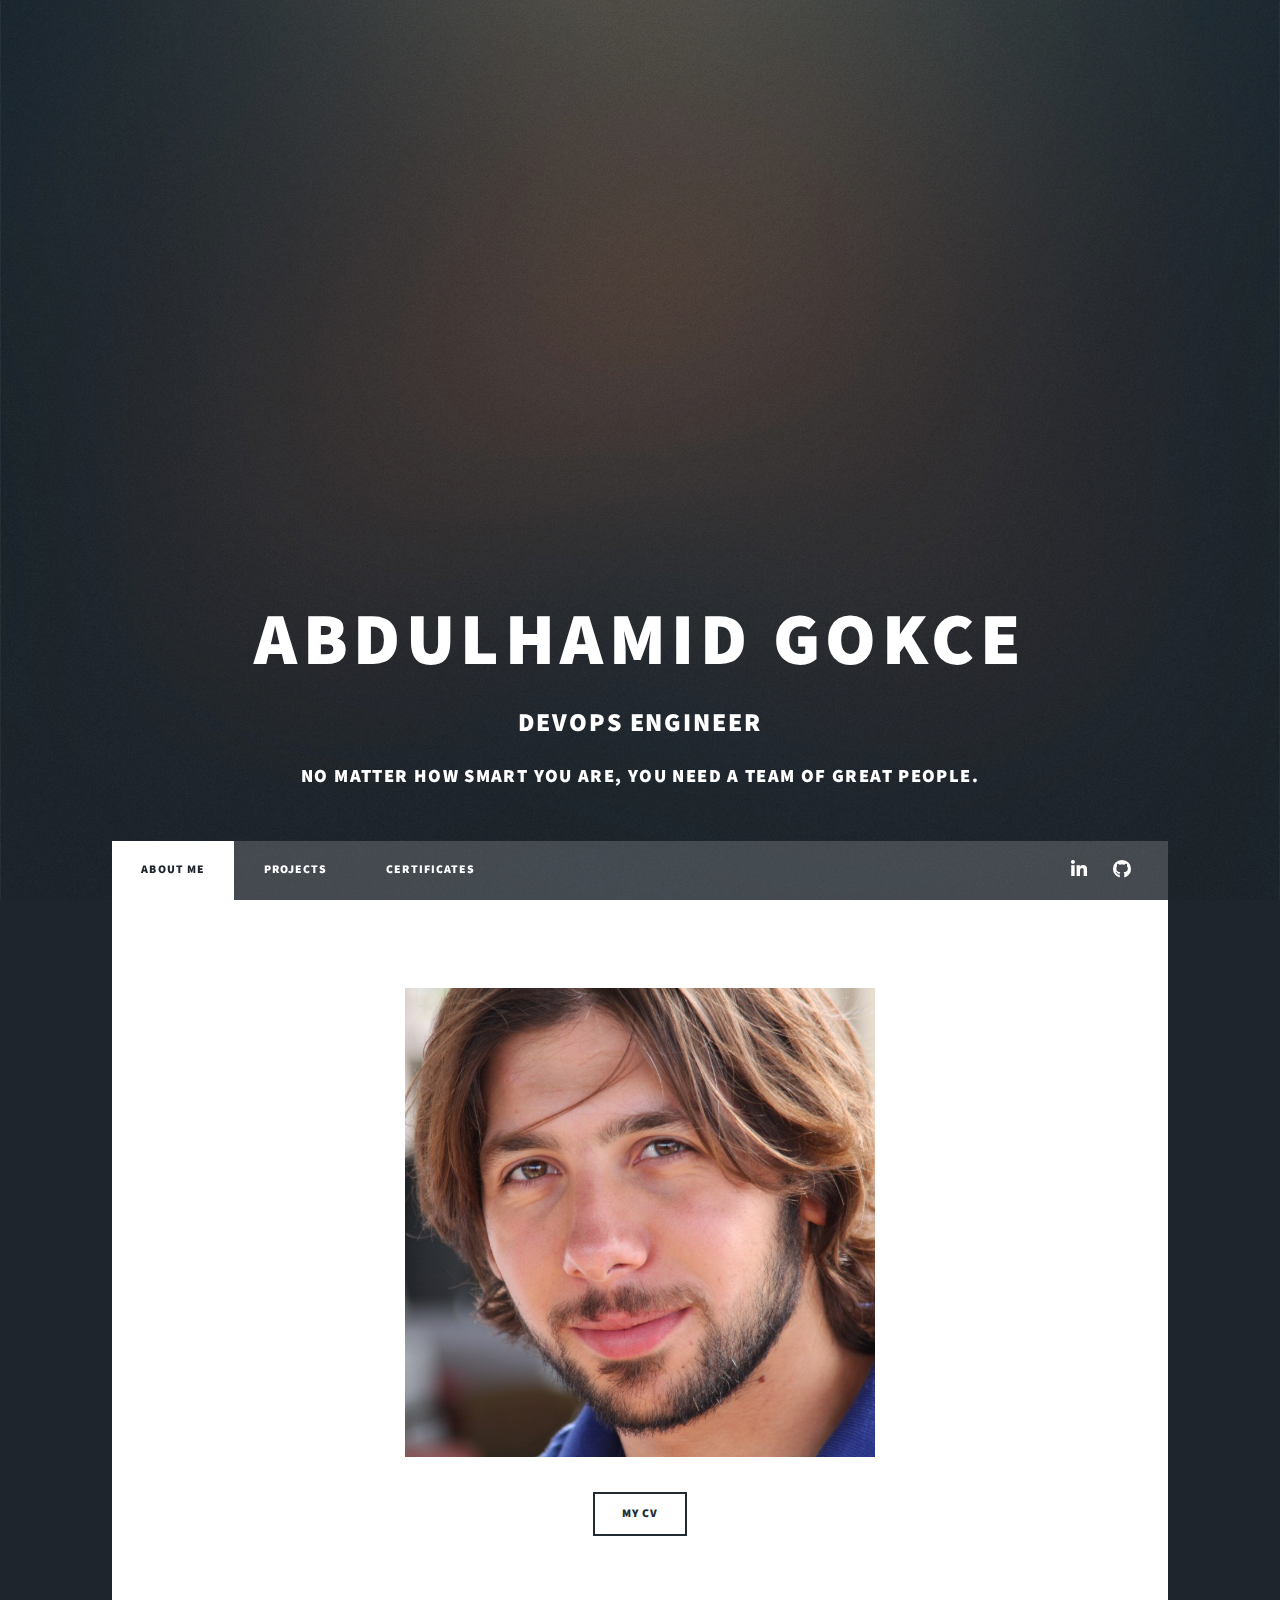
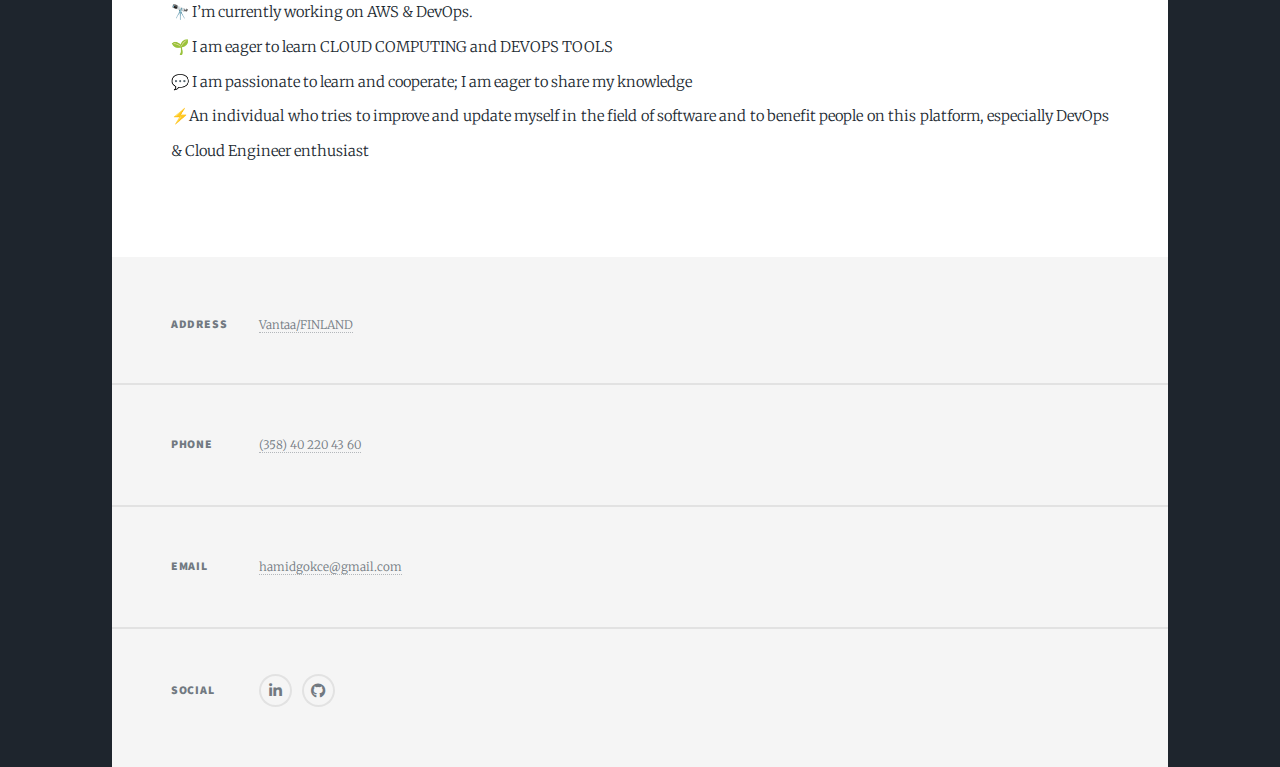
<file: index.html>
<!DOCTYPE HTML>
<html>

<head>
	<title>About Me</title>
	<meta charset="utf-8" />
	<meta name="viewport" content="width=device-width, initial-scale=1, user-scalable=no" />
	<link rel="stylesheet" href="assets/css/main.css" />
	<noscript>
		<link rel="stylesheet" href="assets/css/noscript.css" />
	</noscript>
</head>

<body class="is-preload">

	<!-- Wrapper -->
	<div id="wrapper">

		<!-- Intro -->
		<div id="intro">
			<h1>ABDULHAMID GOKCE<br /></h1>


			<h2>DEVOPS ENGINEER</h2>
			<h3>No matter how smart you are, you need a team of great people.</h3>

			<!-- <ul class="actions">
				<li><a href="#header" class="button icon solid solo fa-arrow-down scrolly">Continue</a></li>
			</ul> -->
		</div>

		<!-- Header -->
		<!-- <header id="header">
			<a href="aboutme.html" class="logo"></a>
		</header> -->

		<!-- Nav -->
		<nav id="nav">
			<ul class="links">
				<li class="active"><a href="index.html">About Me</a></li>
				<li><a href="projects.html">Projects</a></li>
				<li><a href="certificate.html">Certificates</a></li>
			</ul>
			<ul class="icons">
				<li><a href=https://www.linkedin.com/in/abdulhamid-gokce/ target="_blank"
						class="icon brands fa-linkedin-in"><span class="label">Linkedin</span></a></li>
				<li><a href=https://github.com/hamidgokce target="_blank" class="icon brands fa-github"><span
							class="label">GitHub</span></a></li>
			</ul>
		</nav>

		<!-- Main -->
		<div id="main">

			<!-- Post -->
			<section class="post">
				<div class="image main"><img src="images/Abdulhamid_Gokce.jpg" id="profilePhoto" alt="Profile Photo" />
					<br>
					<ul class="actions special">
						<li><a href="https://drive.google.com/file/d/1gVJcblGfrxHVDgQ9STit8PNtRElWw0j4/view?usp=share_link" 

							target="_blank" class="button">My CV</a></li>
					</ul>
				</div>
			
				<p>🔭 I’m currently working on AWS & DevOps. <br>
					🌱 I am eager to learn CLOUD COMPUTING and DEVOPS TOOLS <br>
					💬 I am passionate to learn and cooperate; I am eager to share my knowledge <br>
					⚡An individual who tries to improve and update myself in the field of software and to benefit
					people on this platform, especially DevOps & Cloud Engineer enthusiast</p>
			</section>

		</div>

		<!-- Footer -->
		<footer id="footer">
			<section class="split contact">
				<section class="alt">
					<h3>Address</h3>
					<p><a>Vantaa/FINLAND</a></p>
				</section>
				<section>
					<h3>Phone</h3>
					<p><a>(358) 40 220 43 60</a></p>
				</section>
				<section>
					<h3>Email</h3>
					<p><a>hamidgokce@gmail.com</a></p>
				</section>
				<section>
					<h3>Social</h3>
					<ul class="icons alt">
						<li><a href=https://www.linkedin.com/in/abdulhamid-gokce/ target="_blank"
								class="icon brands fa-linkedin-in"><span class="label">Linkedin</span></a></li>
						<li><a href=https://github.com/hamidgokce target="_blank" class="icon brands fa-github"><span
									class="label">GitHub</span></a></li>
					</ul>
				</section>
			</section>
			</section>
		</footer>

	</div>

	<!-- Scripts -->
	<script src="assets/js/jquery.min.js"></script>
	<script src="assets/js/jquery.scrollex.min.js"></script>
	<script src="assets/js/jquery.scrolly.min.js"></script>
	<script src="assets/js/browser.min.js"></script>
	<script src="assets/js/breakpoints.min.js"></script>
	<script src="assets/js/util.js"></script>
	<script src="assets/js/main.js"></script>

</body>

</html>
</file>
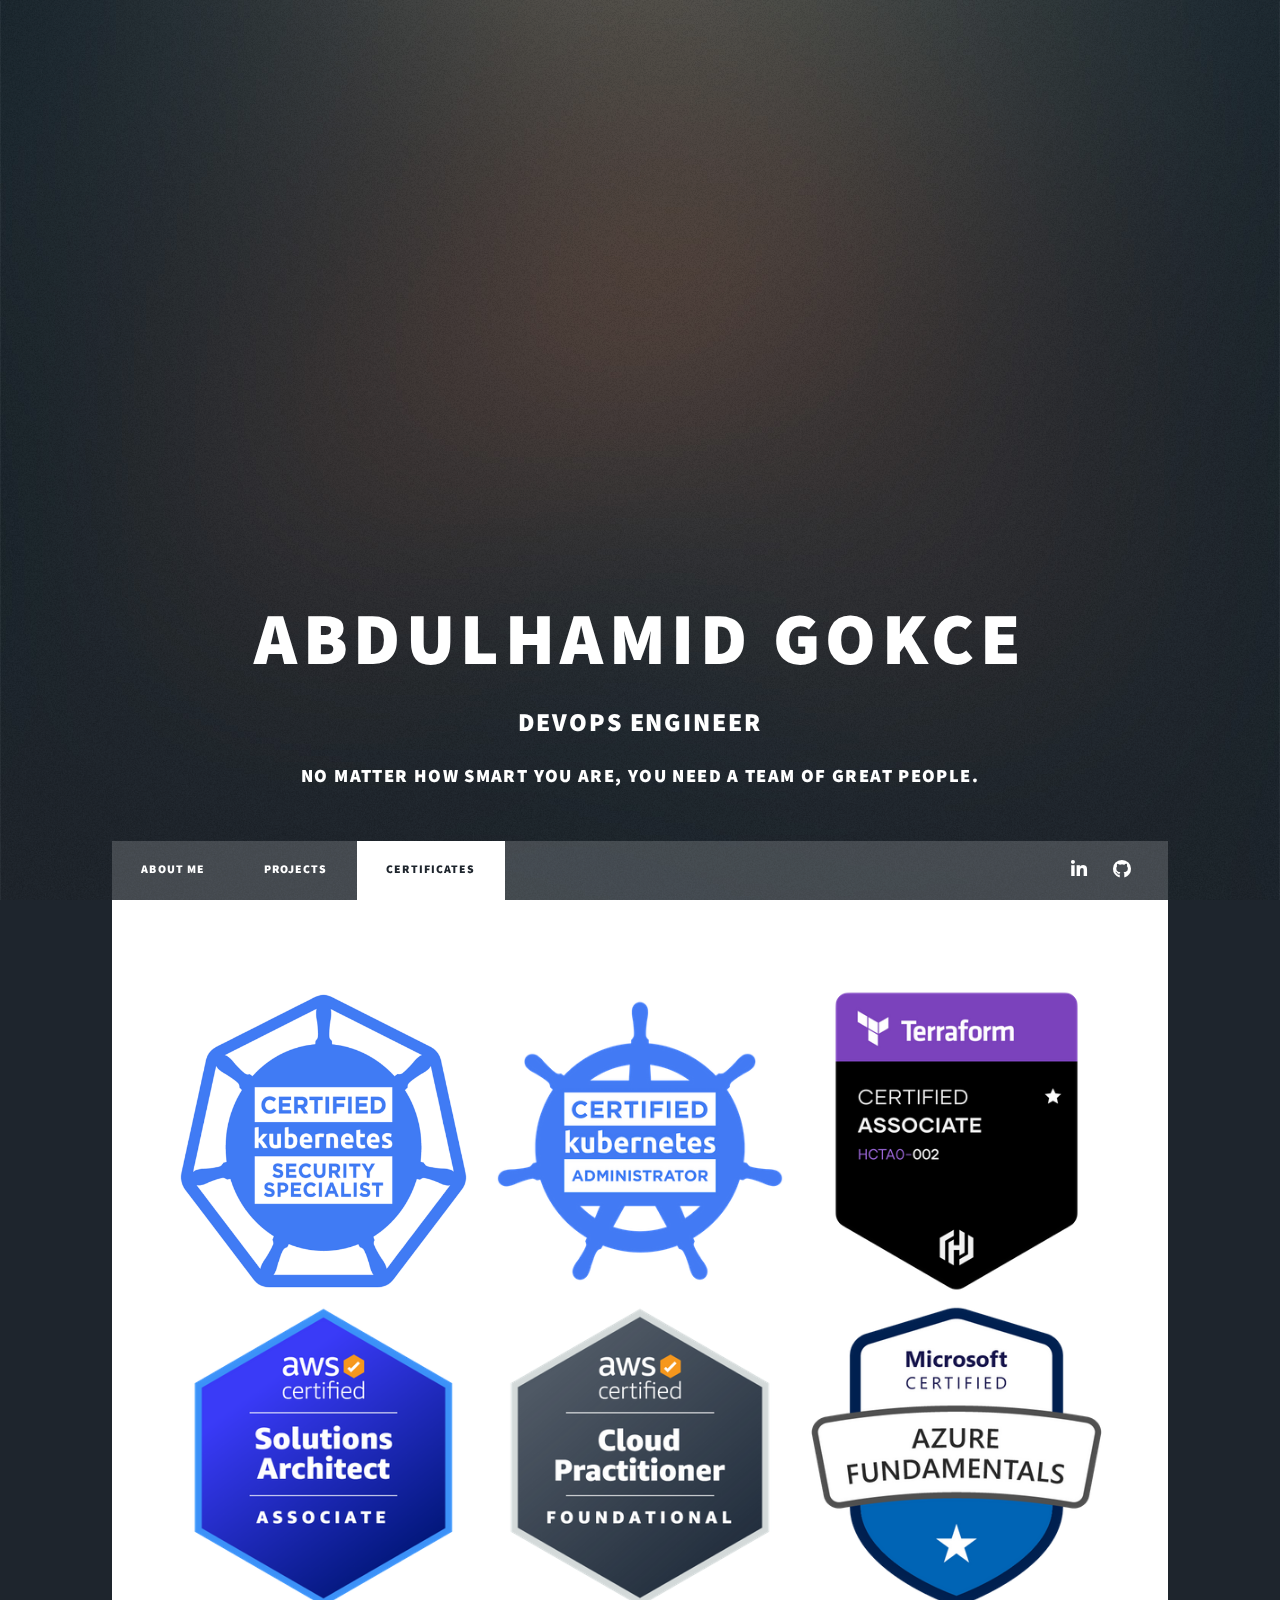
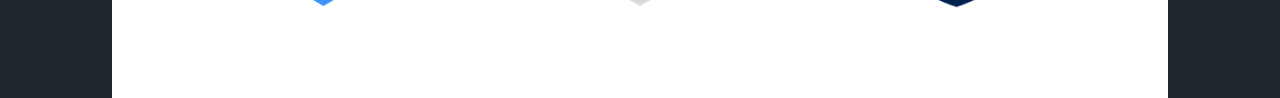
<file: certificate.html>
<!DOCTYPE HTML>
<html>

<head>
	<title>My Certificates</title>
	<meta charset="utf-8" />
	<meta name="viewport" content="width=device-width, initial-scale=1, user-scalable=no" />
	<link rel="stylesheet" href="assets/css/main.css" />
	<noscript>
		<link rel="stylesheet" href="assets/css/noscript.css" />
	</noscript>
</head>

<body class="is-preload">

	<!-- Wrapper -->
	<div id="wrapper">

		<!-- Intro -->
		<div id="intro">
			<h1>ABDULHAMID GOKCE<br /></h1>


			<h2>DEVOPS ENGINEER</h2>
			<h3>No matter how smart you are, you need a team of great people.</h3>

			<!-- <ul class="actions">
				<li><a href="#header" class="button icon solid solo fa-arrow-down scrolly">Continue</a></li>
			</ul> -->
		</div>

		<!-- Header -->
		<!-- <header id="header">
			<a href="aboutme.html" class="logo"></a>
		</header> -->


		<!-- Nav -->
		<nav id="nav">
			<ul class="links">
				<li><a href="index.html">About Me</a></li>
				<li><a href="projects.html">Projects</a></li>
				<li class="active"><a href="certificate.html">Certificates</a></li>
			</ul>
			<ul class="icons">
				<li><a href=https://www.linkedin.com/in/abdulhamid-gokce/ target="_blank"
						class="icon brands fa-linkedin-in"><span class="label">Linkedin</span></a></li>
				<li><a href=https://github.com/hamidgokce target="_blank" class="icon brands fa-github"><span
							class="label">GitHub</span></a></li>
			</ul>
		</nav>

		<!-- Main -->
		<div id="main">

			<!-- Post -->
			<section class="post">
				<!-- Image -->

				<div class="box alt">
					<div class="row gtr-50 gtr-uniform">
						<div class="col-4"><span class="image fit"><img src="images/ckslogo.png"
									alt="" /></span></div>
						<div class="col-4"><span class="image fit"><img src="images/certificate_CKA.png"
									alt="" /></span></div>
						<div class="col-4"><span class="image fit"><img src="images/certificate_terraform.png"
									alt="" /></span></div>
						<div class="col-4"><span class="image fit"><img src="images/certificate_AWS_SAA.png"
									alt="" /></span></div>
						<!-- Break -->
						<div class="col-4"><span class="image fit"><img src="images/certificate_AWS_CP.png"
									alt="" /></span></div>
						<div class="col-4"><span class="image fit"><img src="images/certificate_az900.png"
									alt="" /></span></div>

					</div>
				</div>

			</section>

		</div>


	</div>

	<!-- Scripts -->
	<script src="assets/js/jquery.min.js"></script>
	<script src="assets/js/jquery.scrollex.min.js"></script>
	<script src="assets/js/jquery.scrolly.min.js"></script>
	<script src="assets/js/browser.min.js"></script>
	<script src="assets/js/breakpoints.min.js"></script>
	<script src="assets/js/util.js"></script>
	<script src="assets/js/main.js"></script>

</body>

</html>
</file>
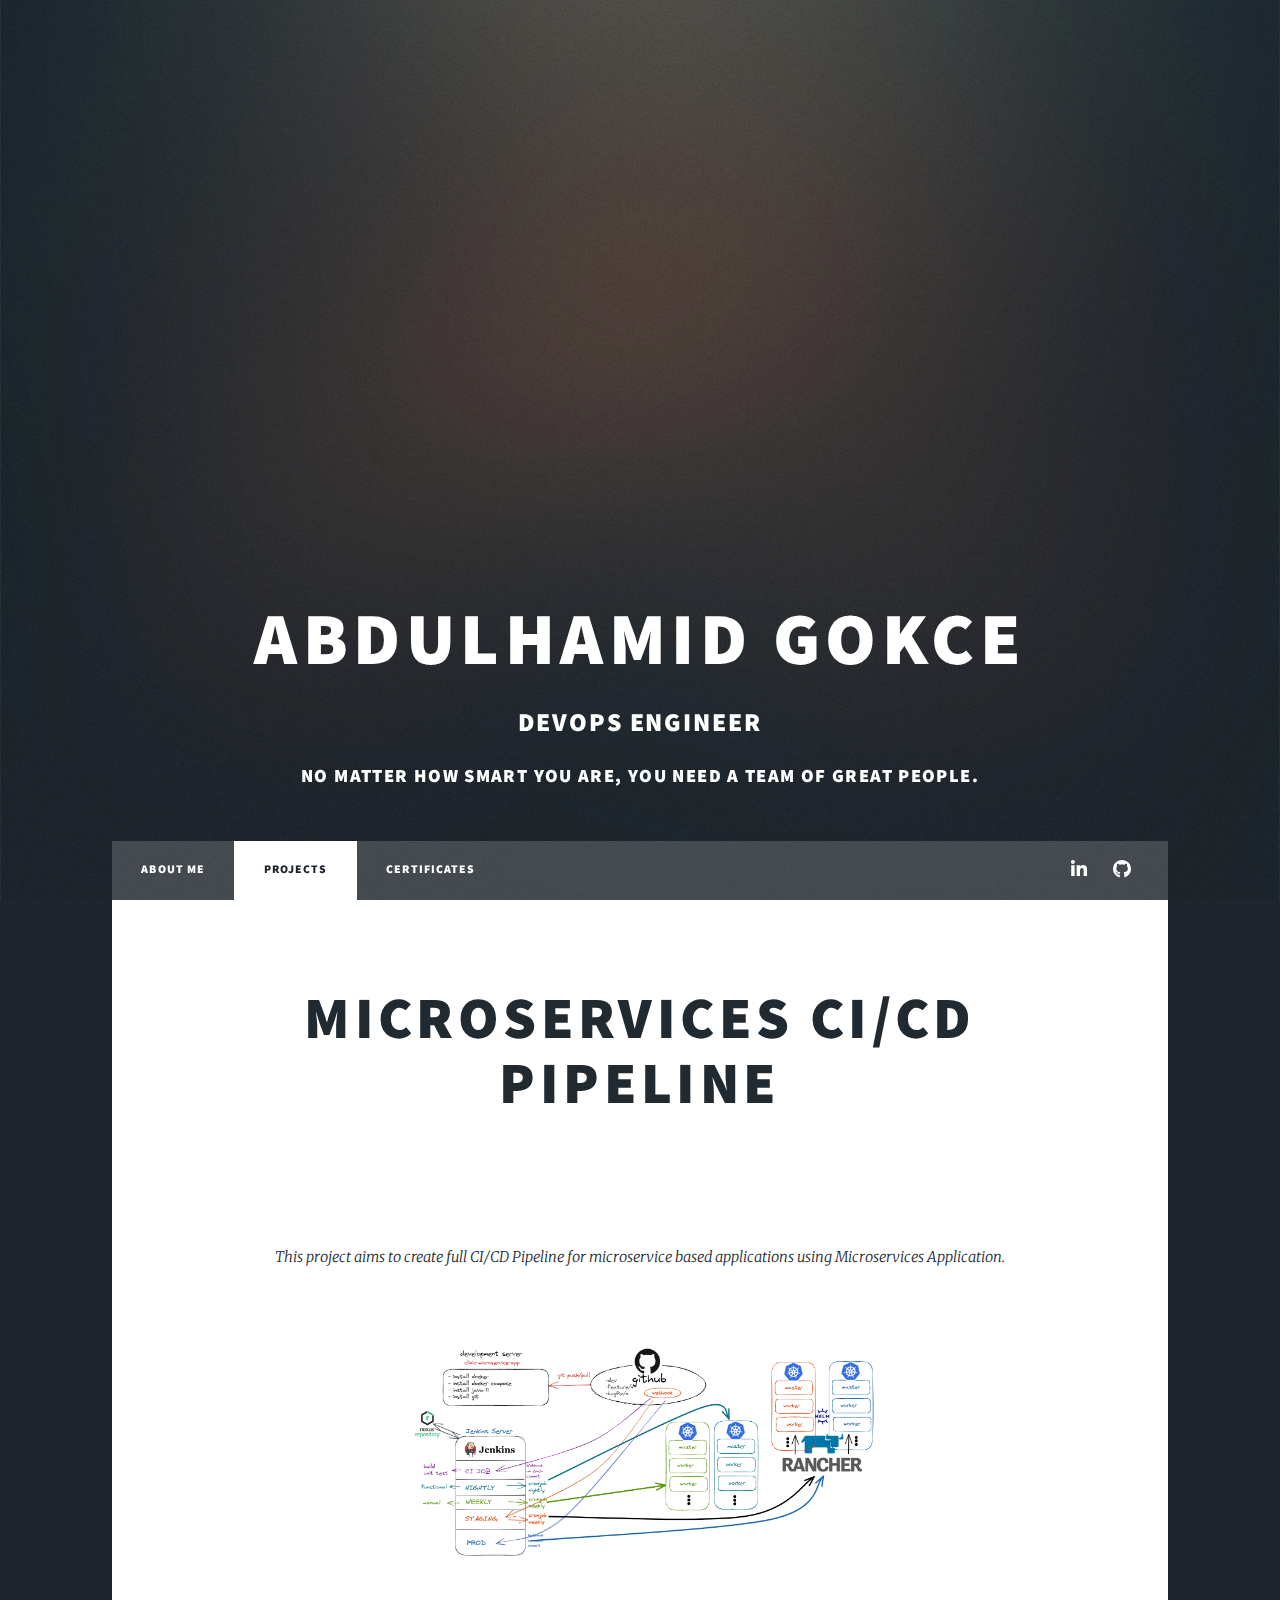
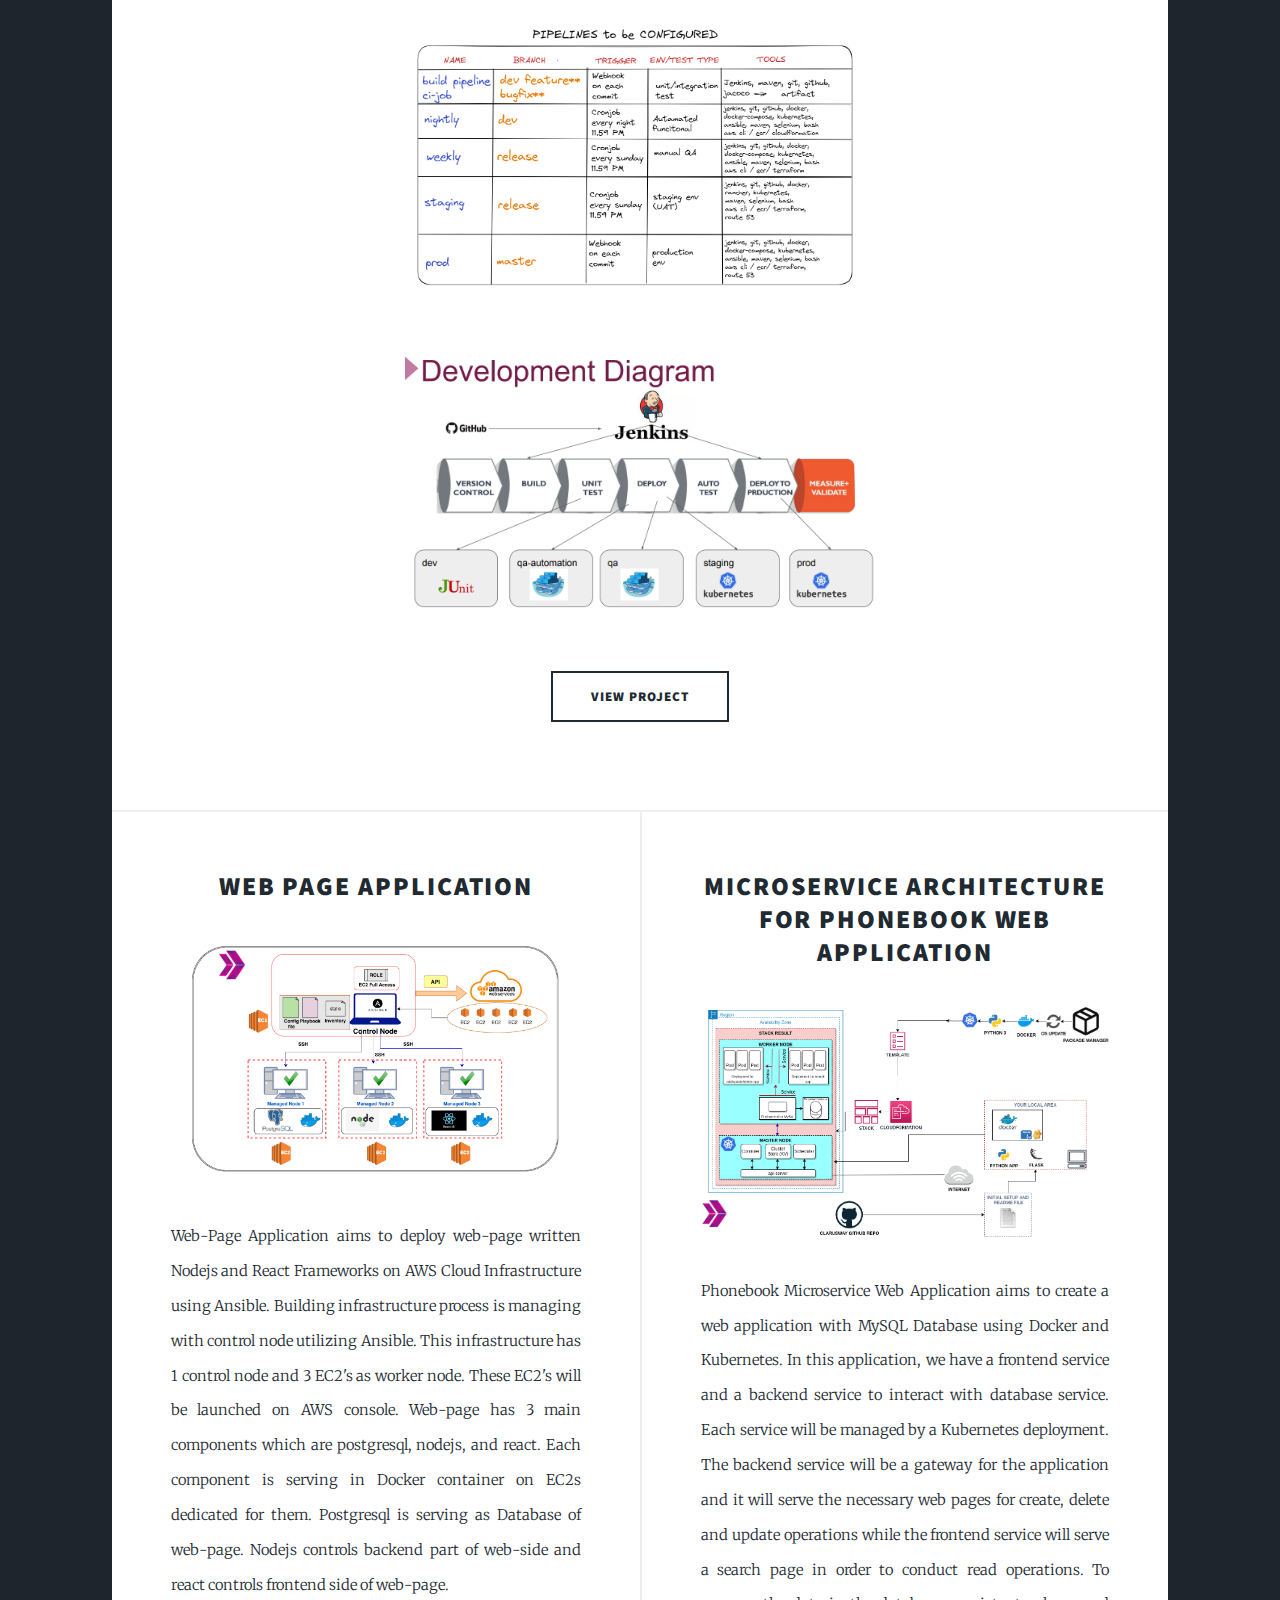
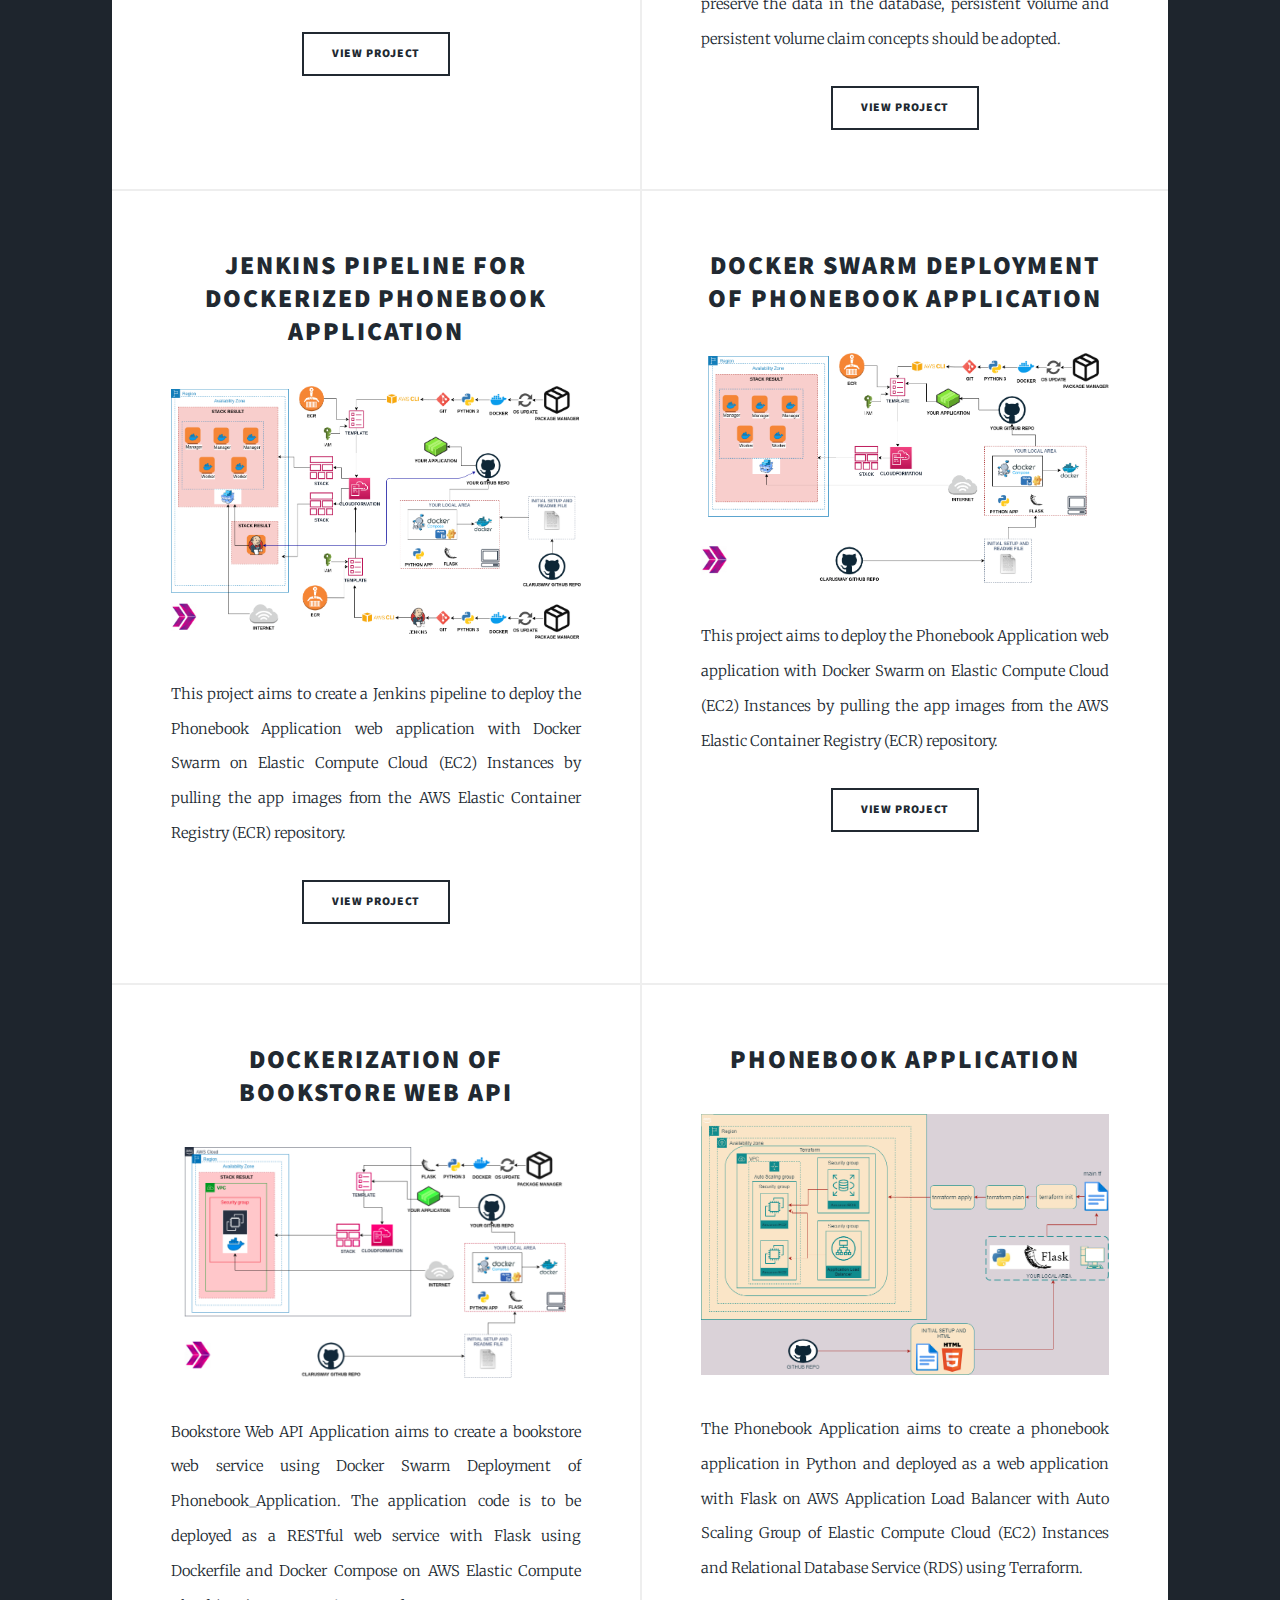
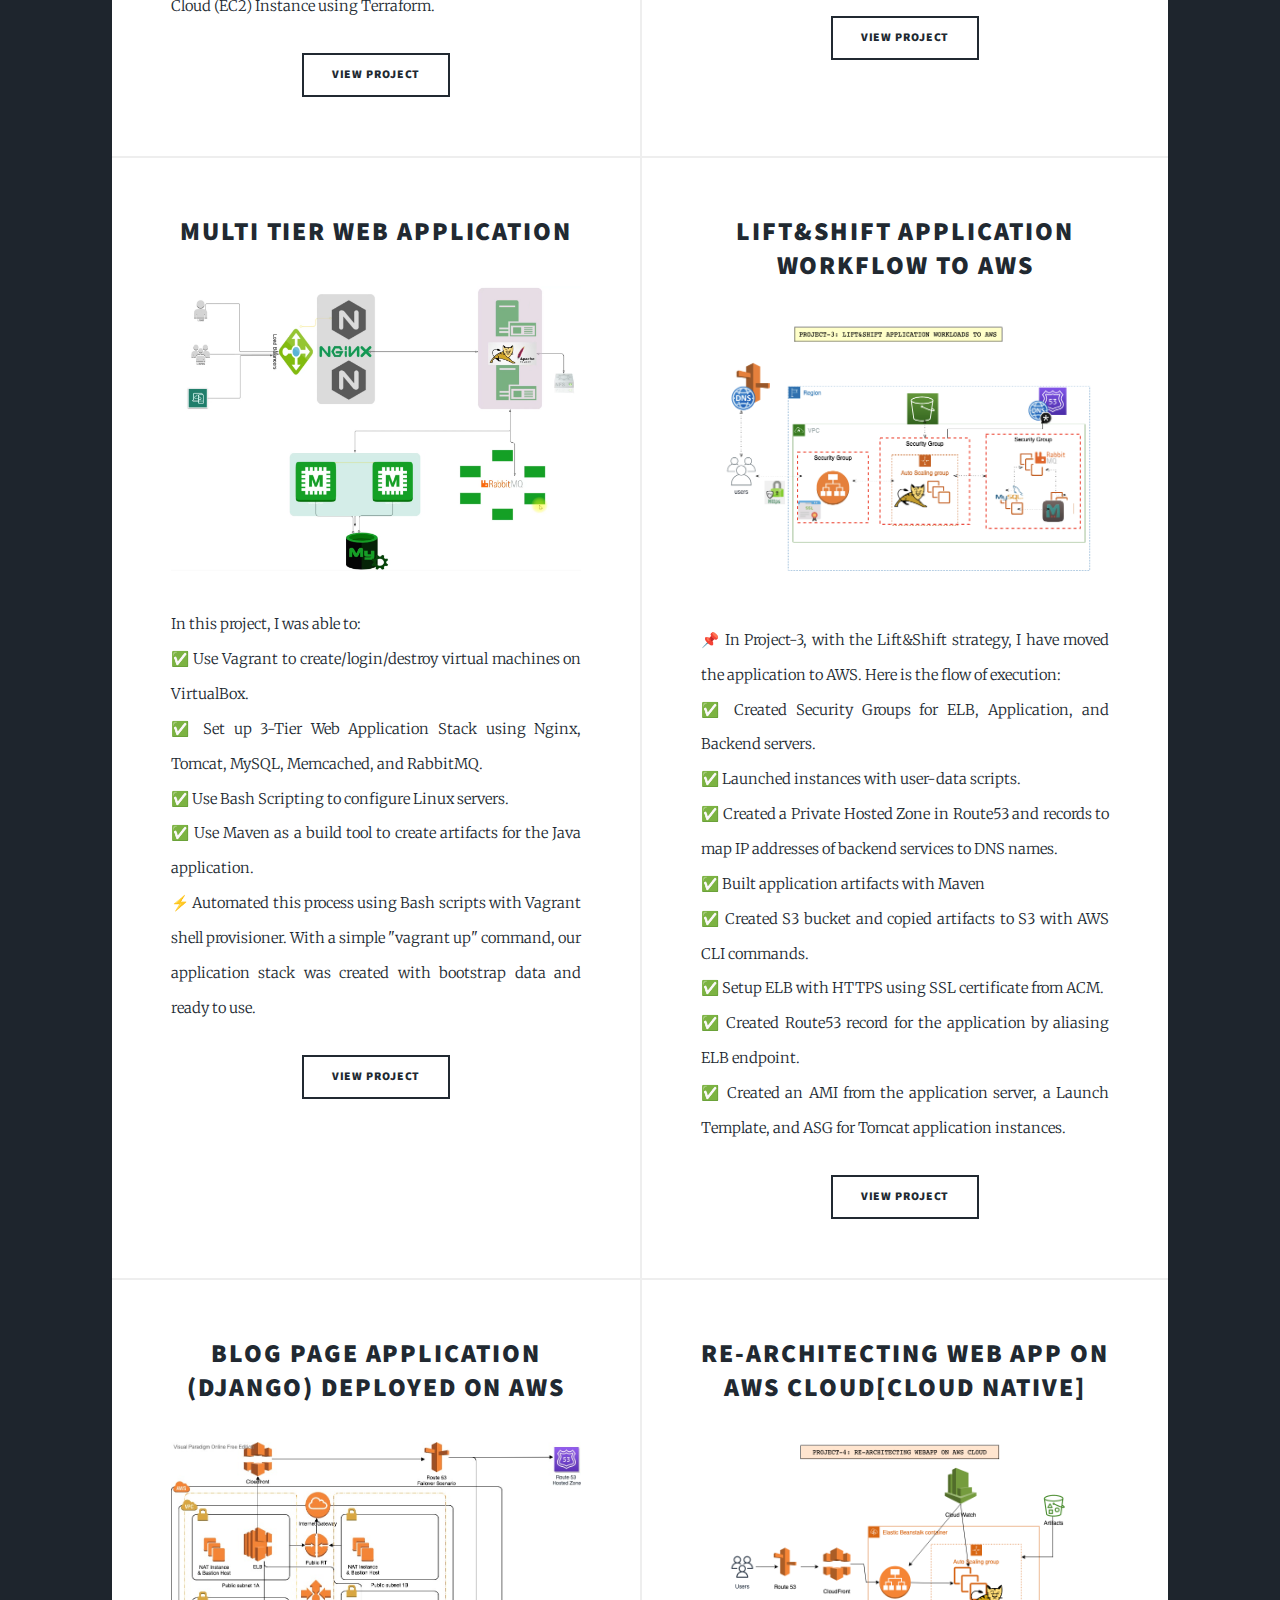
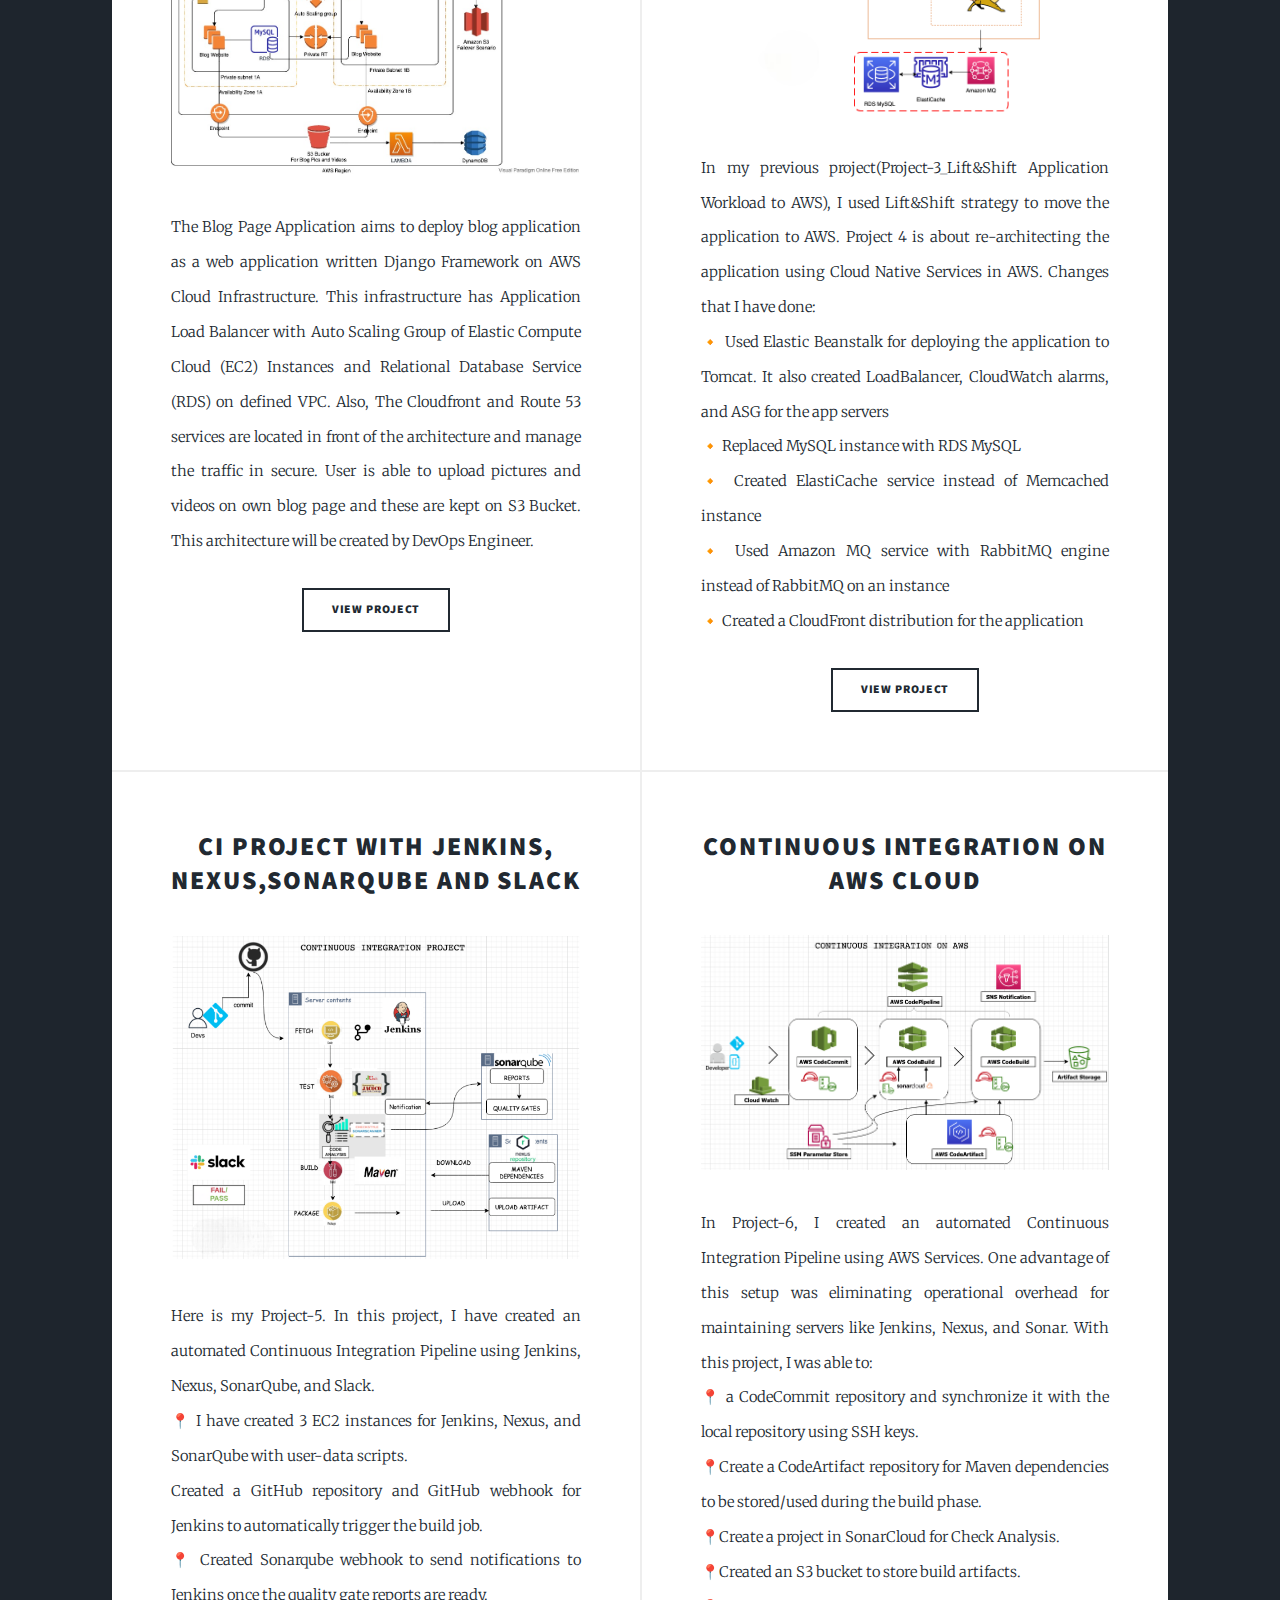
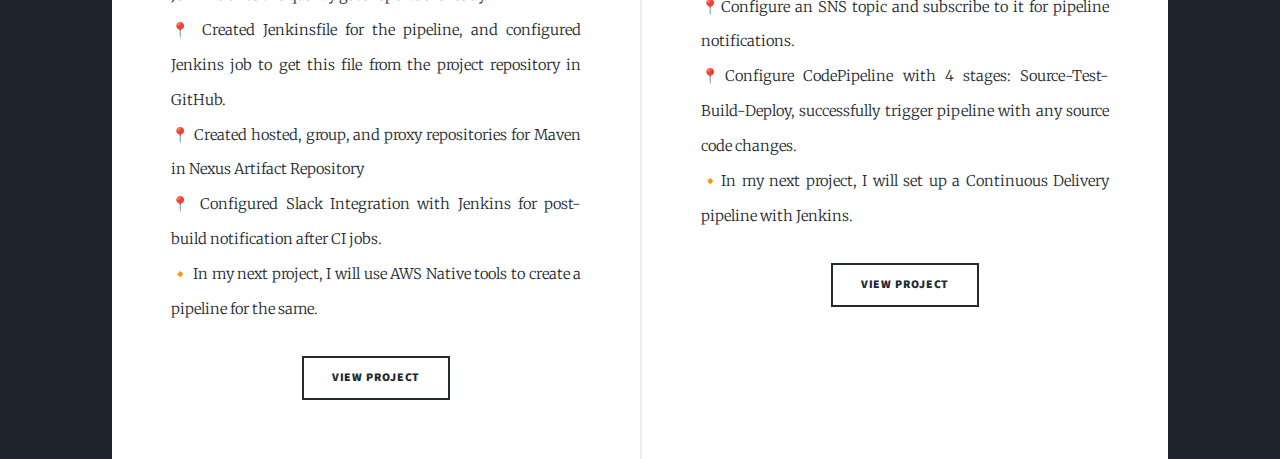
<file: projects.html>
<!DOCTYPE HTML>

<html>

<head>
	<title>My Projects</title>
	<meta charset="utf-8" />
	<meta name="viewport" content="width=device-width, initial-scale=1, user-scalable=no" />
	<link rel="stylesheet" href="assets/css/main.css" />
	<noscript>
		<link rel="stylesheet" href="assets/css/noscript.css" />
	</noscript>
</head>

<body class="is-preload">

	<!-- Wrapper -->
	<div id="wrapper" class="fade-in">

		<!-- Intro -->
		<div id="intro">
			<h1>ABDULHAMID GOKCE<br /></h1>


			<h2>DEVOPS ENGINEER</h2>
			<h3>No matter how smart you are, you need a team of great people.</h3>

			<!-- <ul class="actions">
				<li><a href="#header" class="button icon solid solo fa-arrow-down scrolly">Continue</a></li>
			</ul> -->
		</div>

		<!-- Header -->
		<!-- <header id="header">
			<a href="aboutme.html" class="logo"></a>
		</header> -->

		<!-- Nav -->
		<nav id="nav">
			<ul class="links">
				<li><a href="index.html">About Me</a></li>
				<li class="active"><a href="projects.html">Projects</a></li>
				<li><a href="certificate.html">Certificates</a></li>
			</ul>
			<ul class="icons">
				<li><a href=https://www.linkedin.com/in/abdulhamid-gokce/ target="_blank"
						class="icon brands fa-linkedin-in"><span class="label">Linkedin</span></a></li>
				<li><a href="https://github.com/hamidgokce" target="_blank" class="icon brands fa-github"><span
							class="label">GitHub</span></a></li>
			</ul>
		</nav>

		<!-- Main -->
		<div id="main">

			<!-- Featured Post -->
			<article class="post featured">
				<header class="major">
					<h2>Microservices CI/CD Pipeline</h2>
					<h2><a href="https://github.com/hamidgokce/COURSE-PROJECTS--AWS-DEVOPS/tree/main/DevOps/502-microservices-ci-cd-pipeline-with-database>Microservices CI/CD Pipeline"
							target="_blank"></a><br /></a></h2>
					<p>This project aims to create full CI/CD Pipeline for microservice based applications using
						Microservices Application. </p>
				</header>
				<a href="https://github.com/hamidgokce/COURSE-PROJECTS--AWS-DEVOPS/tree/main/DevOps/502-microservices-ci-cd-pipeline-with-database"
					target="_blank" class="image main"><img src="images/clinic.png" alt="" /></a>
				<a href="https://github.com/hamidgokce/COURSE-PROJECTS--AWS-DEVOPS/tree/main/DevOps/502-microservices-ci-cd-pipeline-with-database"
					target="_blank" class="image main"><img src="images/pipelines.png" alt="" /></a>
				<a href="https://github.com/hamidgokce/COURSE-PROJECTS--AWS-DEVOPS/tree/main/DevOps/502-microservices-ci-cd-pipeline-with-database"
					target="_blank" class="image main"><img src="images/Microservices_CICD_Pipeline.png" alt="" /></a>
				<ul class="actions special">
					<li><a href="https://github.com/hamidgokce/COURSE-PROJECTS--AWS-DEVOPS/blob/main/DevOps/502-microservices-ci-cd-pipeline-with-database/README.md"
							target="_blank" class="button large">View Project</a></li>
				</ul>
			</article>

			<!-- Posts -->
			<section class="posts">
				<article>
					<header>
						<h2><a
								href="https://github.com/hamidgokce/COURSE-PROJECTS--AWS-DEVOPS/blob/main/DevOps/207-Ansible-publish-website-postgresql-nodejs-react/README.md" target="_blank">Web
								Page Application<br /></a></h2>
					</header>
					<a href="https://github.com/hamidgokce/COURSE-PROJECTS--AWS-DEVOPS/blob/main/DevOps/207-Ansible-publish-website-postgresql-nodejs-react/README.md" target="_blank"
						class="image fit"><img src="images/Web_Page_Application.png" alt="" /></a>
					<p>Web-Page Application aims to deploy web-page written Nodejs and React Frameworks
						on AWS Cloud Infrastructure using Ansible. Building infrastructure process is managing with
						control node utilizing Ansible. This infrastructure has 1 control node and 3 EC2's as worker
						node.
						These EC2's will be launched on AWS console. Web-page has 3 main components which are
						postgresql,
						nodejs, and react. Each component is serving in Docker container on EC2s dedicated for them.
						Postgresql
						is serving as Database of web-page. Nodejs controls backend part of web-side and react controls
						frontend
						side of web-page.</p>
					<ul class="actions special">
						<li><a href="https://github.com/hamidgokce/COURSE-PROJECTS--AWS-DEVOPS/blob/main/DevOps/207-Ansible-publish-website-postgresql-nodejs-react/README.md" target="_blank"
								class="button">View Project</a></li>
					</ul>
				</article>
				<article>
					<header>
						<h2><a
								href="https://github.com/hamidgokce/COURSE-PROJECTS--AWS-DEVOPS/blob/main/DevOps/206-Kubernetes-Microservice-Phonebook/README.md" target="_blank">Microservice
								Architecture for Phonebook Web Application<br /></a></h2>
					</header>
					<a href="https://github.com/hamidgokce/COURSE-PROJECTS--AWS-DEVOPS/blob/main/DevOps/206-Kubernetes-Microservice-Phonebook/README.md" target="_blank"
						class="image fit"><img src="images/Microservice_Architecture_for_Phonebook_Web_Application.png"
							alt="" /></a>
					<p>Phonebook Microservice Web Application aims to create a web application with MySQL Database using
						Docker and Kubernetes.
						In this application, we have a frontend service and a backend service to interact with database
						service. Each service
						will be managed by a Kubernetes deployment. The backend service will be a gateway for the
						application and it will serve the necessary
						web pages for create, delete and update
						operations while the frontend service will serve a search page in order to conduct read
						operations. To preserve the
						data in the database, persistent volume and persistent volume claim concepts should be adopted.
					</p>
					<ul class="actions special">
						<li><a href="https://github.com/hamidgokce/COURSE-PROJECTS--AWS-DEVOPS/blob/main/DevOps/206-Kubernetes-Microservice-Phonebook/README.md" target="_blank"
								class="button">View Project</a></li>
					</ul>
				</article>
				<article>
					<header>
						<h2><a
								href="https://github.com/hamidgokce/COURSE-PROJECTS--AWS-DEVOPS/blob/main/DevOps/205-jenkins-pipeline-for-phonebook-app-on-docker-swarm/README.md" target="_blank">Jenkins
								Pipeline for Dockerized Phonebook Application<br />
					</header>
					<a href="https://github.com/hamidgokce/COURSE-PROJECTS--AWS-DEVOPS/blob/main/DevOps/205-jenkins-pipeline-for-phonebook-app-on-docker-swarm/README.md" target="_blank"
						class="image fit"><img src="images/Jenkins_Pipeline_for_Dockerized_Phonebook_Application.png"
							alt="" /></a>
					<p>This project aims to create a Jenkins pipeline to deploy the Phonebook Application web
						application with Docker Swarm on
						Elastic Compute Cloud (EC2) Instances by pulling the app images from the AWS Elastic Container
						Registry (ECR) repository.

					</p>
					<ul class="actions special">
						<li><a href="https://github.com/hamidgokce/COURSE-PROJECTS--AWS-DEVOPS/blob/main/DevOps/205-jenkins-pipeline-for-phonebook-app-on-docker-swarm/README.md" target="_blank"
								class="button">View Project</a></li>
					</ul>
				</article>
				<article>
					<header>
						<h2><a
								href="https://github.com/hamidgokce/COURSE-PROJECTS--AWS-DEVOPS/blob/main/DevOps/204-docker-swarm-deployment-of-phonebook-app-on-python-flask-mysql/README.md" target="_blank">Docker
								Swarm Deployment of Phonebook Application<br /></a></h2>
					</header>
					<a href="https://github.com/hamidgokce/COURSE-PROJECTS--AWS-DEVOPS/blob/main/DevOps/204-docker-swarm-deployment-of-phonebook-app-on-python-flask-mysql/README.md" target="_blank"
						class="image fit"><img src="images/Docker_Swarm_Deployment_of_Phonebook_Application.png"
							alt="" /></a>
					<p>This project aims to deploy the Phonebook Application web application with Docker Swarm on
						Elastic Compute Cloud (EC2) Instances
						by pulling the app images from the AWS Elastic Container Registry (ECR) repository. </p>
					<ul class="actions special">
						<li><a href="https://github.com/hamidgokce/COURSE-PROJECTS--AWS-DEVOPS/blob/main/DevOps/204-docker-swarm-deployment-of-phonebook-app-on-python-flask-mysql/README.md" target="_blank"
								class="button">View Project</a></li>
					</ul>
				</article>
				<article>
					<header>
						<h2><a
								href="https://github.com/hamidgokce/COURSE-PROJECTS--AWS-DEVOPS/blob/main/DevOps/203-dockerization-bookstore-api-on-python-flask-mysql/README.md" target="_blank">Dockerization
								of Bookstore Web API<br /></a></h2>
					</header>
					<a href="https://github.com/hamidgokce/COURSE-PROJECTS--AWS-DEVOPS/blob/main/DevOps/203-dockerization-bookstore-api-on-python-flask-mysql/README.md" target="_blank"
						class="image fit"><img src="images/Dockerization_of_Bookstore_Web_API.png" alt="" /></a>
					<p>Bookstore Web API Application aims to create a bookstore web service using Docker Swarm
						Deployment of Phonebook_Application.
						The application code is to be deployed as a RESTful web service with Flask using Dockerfile and
						Docker Compose on AWS Elastic
						Compute Cloud (EC2) Instance using Terraform.
					</p>
					<ul class="actions special">
						<li><a href="https://github.com/hamidgokce/COURSE-PROJECTS--AWS-DEVOPS/blob/main/DevOps/203-dockerization-bookstore-api-on-python-flask-mysql/README.md" target="_blank"
								class="button">View Project</a></li>
					</ul>
				</article>
				<article>
					<header>
						<h2><a
								href="https://github.com/hamidgokce/COURSE-PROJECTS--AWS-DEVOPS/blob/main/DevOps/202-Terraform-Phonebook-Application-deployed-on-AWS/README.md" target="_blank">Phonebook
								Application<br /></a></h2>
					</header>
					<a href="https://github.com/hamidgokce/COURSE-PROJECTS--AWS-DEVOPS/blob/main/DevOps/202-Terraform-Phonebook-Application-deployed-on-AWS/README.md" target="_blank"
						class="image fit"><img src="images/Phonebook_Application.png" alt="" /></a>
					<p>The Phonebook Application aims to create a phonebook application in Python and deployed as a web
						application with
						Flask on AWS Application Load Balancer with Auto Scaling Group of Elastic Compute Cloud (EC2)
						Instances and Relational Database Service (RDS) using Terraform.
					</p>
					<ul class="actions special">
						<li><a href="https://github.com/hamidgokce/COURSE-PROJECTS--AWS-DEVOPS/blob/main/DevOps/202-Terraform-Phonebook-Application-deployed-on-AWS/README.md" target="_blank"
								class="button">View Project</a></li>
					</ul>
				</article>

				


				<article>
					<header>
						<h2><a
								href="https://github.com/hamidgokce/COURSE-PROJECTS--AWS-DEVOPS/blob/main/Real_Time_DevOps_Project/Project-1_Multi%20Tier%20Web%20Application%20Stack%20Setup%20Locally/README.md" target="_blank">Multi Tier Web Application<br /></a></h2>
					</header>
					<a href="https://github.com/hamidgokce/COURSE-PROJECTS--AWS-DEVOPS/blob/main/Real_Time_DevOps_Project/Project-1_Multi%20Tier%20Web%20Application%20Stack%20Setup%20Locally/README.md" target="_blank"
						class="image fit"><img src="images/Multi_Tier_Web_Application_Stack_Setup_Locally.png" alt="" /></a>
					<p>	 In this project, I was able to: <br>
						✅ Use Vagrant to create/login/destroy virtual machines on VirtualBox. <br>
						✅ Set up 3-Tier Web Application Stack using Nginx, Tomcat, MySQL, Memcached, and RabbitMQ. <br>
						✅ Use Bash Scripting to configure Linux servers. <br>
						✅ Use Maven as a build tool to create artifacts for the Java application. <br>
						⚡ Automated this process using Bash scripts with Vagrant shell provisioner. With a simple "vagrant up" command, our application stack was created with bootstrap data and ready to use.
					</p>
					<ul class="actions special">
						<li><a href="https://github.com/hamidgokce/COURSE-PROJECTS--AWS-DEVOPS/blob/main/Real_Time_DevOps_Project/Project-1_Multi%20Tier%20Web%20Application%20Stack%20Setup%20Locally/README.md" target="_blank"
								class="button">View Project</a></li>
					</ul>
				</article>

				
				<article>
					<header>
						<h2><a
								href="https://github.com/hamidgokce/COURSE-PROJECTS--AWS-DEVOPS/blob/main/Real_Time_DevOps_Project/Project-3_Lift%20and%20Shift%20Application%20Workload%20to%20AWS/README.md" target="_blank">Lift&Shift Application Workflow to AWS<br /></a></h2>
					</header>
					<a href="https://github.com/hamidgokce/COURSE-PROJECTS--AWS-DEVOPS/blob/main/Real_Time_DevOps_Project/Project-3_Lift%20and%20Shift%20Application%20Workload%20to%20AWS/images/Project-3.png" target="_blank"
						class="image fit"><img src="images/Lift&Shift_Application_Workflow_to_AWS.png" alt="" /></a>
					<p>	 📌 In Project-3, with the Lift&Shift strategy, I have moved the application to AWS. Here is the flow of execution:<br>
						✅ Created Security Groups for ELB, Application, and Backend servers.<br>
						✅ Launched instances with user-data scripts.<br>
						✅ Created a Private Hosted Zone in Route53 and records to map IP addresses of backend services to DNS names.<br>
						✅ Built application artifacts with Maven<br>
						✅ Created S3 bucket and copied artifacts to S3 with AWS CLI commands.<br>
						✅ Setup ELB with HTTPS using SSL certificate from ACM.<br>
						✅ Created Route53 record for the application by aliasing ELB endpoint.<br>
						✅ Created an AMI from the application server, a Launch Template, and ASG for Tomcat application instances.<br>
					</p>
					<ul class="actions special">
						<li><a href="https://github.com/hamidgokce/COURSE-PROJECTS--AWS-DEVOPS/blob/main/Real_Time_DevOps_Project/Project-3_Lift%20and%20Shift%20Application%20Workload%20to%20AWS/README.md" target="_blank"
								class="button">View Project</a></li>
					</ul>
				</article>


				<article>
					<header>
						<h2><a
								href="https://github.com/hamidgokce/COURSE-PROJECTS--AWS-DEVOPS/tree/main/AWS/Project-501-Capstone-Project-Blog-Page-App-(Django)-on-AWS-Environment" target="_blank">Blog Page Application (Django) deployed on AWS<br /></a></h2>
					</header>
					<a href="https://github.com/hamidgokce/COURSE-PROJECTS--AWS-DEVOPS/tree/main/AWS/Project-501-Capstone-Project-Blog-Page-App-(Django)-on-AWS-Environment" target="_blank"
						class="image fit"><img src="images/capstone.jpg" alt="" /></a>
					<p>The Blog Page Application aims to deploy blog application as a web application written Django Framework on AWS Cloud Infrastructure. 
						This infrastructure has Application Load Balancer with Auto Scaling Group of Elastic Compute Cloud (EC2) Instances and Relational Database Service (RDS) on defined VPC. 
						Also, The Cloudfront and Route 53 services are located in front of the architecture and manage the traffic in secure. 
						User is able to upload pictures and videos on own blog page and these are kept on S3 Bucket. This architecture will be created by DevOps Engineer.
					</p>
					<ul class="actions special">
						<li><a href="https://github.com/hamidgokce/COURSE-PROJECTS--AWS-DEVOPS/tree/main/AWS/Project-501-Capstone-Project-Blog-Page-App-(Django)-on-AWS-Environment" target="_blank"
								class="button">View Project</a></li>
					</ul>
				</article>

				<article>
					<header>
						<h2><a
								href="https://github.com/hamidgokce/COURSE-PROJECTS--AWS-DEVOPS/blob/main/Real_Time_DevOps_Project/Project-4_%20Re-Architecting%20Web%20App%20on%20AWS%20Cloud%5BCloud%20Native%5D/README.md" target="_blank">Re-Architecting Web App on AWS Cloud[Cloud Native]<br /></a></h2>
					</header>
					<a href="https://github.com/hamidgokce/COURSE-PROJECTS--AWS-DEVOPS/blob/main/Real_Time_DevOps_Project/Project-4_%20Re-Architecting%20Web%20App%20on%20AWS%20Cloud%5BCloud%20Native%5D/images/Project-4.png" target="_blank"
						class="image fit"><img src="images/Re-Architecting Web App on AWS Cloud[Cloud Native].png" alt="" /></a>
					<p>	 In my previous project(Project-3_Lift&Shift Application Workload to AWS), I used Lift&Shift strategy to move the application to AWS. Project 4 is about re-architecting the application using Cloud Native Services in AWS. Changes that I have done:<br>
						🔸 Used Elastic Beanstalk for deploying the application to Tomcat. It also created LoadBalancer, CloudWatch alarms, and ASG for the app servers<br>
						🔸 Replaced MySQL instance with RDS MySQL<br>
						🔸 Created ElastiCache service instead of Memcached instance<br>
						🔸 Used Amazon MQ service with RabbitMQ engine instead of RabbitMQ on an instance<br>
						🔸 Created a CloudFront distribution for the application<br>
					</p>
					<ul class="actions special">
						<li><a href="https://github.com/hamidgokce/COURSE-PROJECTS--AWS-DEVOPS/blob/main/Real_Time_DevOps_Project/Project-4_%20Re-Architecting%20Web%20App%20on%20AWS%20Cloud%5BCloud%20Native%5D/README.md" target="_blank"
								class="button">View Project</a></li>
					</ul>
				</article>

				<article>
					<header>
						<h2><a
								href="https://github.com/hamidgokce/COURSE-PROJECTS--AWS-DEVOPS/blob/main/Real_Time_DevOps_Project/Project-5_%20CI%20Project%20with%20Jenkins%2C%20Nexus%2CSonarQube%20and%20Slack/README.md" target="_blank">CI Project with Jenkins, Nexus,SonarQube and Slack<br /></a></h2>
					</header>
					<a href="https://github.com/hamidgokce/COURSE-PROJECTS--AWS-DEVOPS/blob/main/Real_Time_DevOps_Project/Project-5_%20CI%20Project%20with%20Jenkins%2C%20Nexus%2CSonarQube%20and%20Slack/images/PROJECT-5.png" target="_blank"
						class="image fit"><img src="images/CI Project with Jenkins, Nexus,SonarQube and Slack.png" alt="" /></a>
					<p>	 Here is my Project-5. In this project, I have created an automated Continuous Integration Pipeline using Jenkins, Nexus, SonarQube, and Slack.<br>
						📍 I have created 3 EC2 instances for Jenkins, Nexus, and SonarQube with user-data scripts.<br>
						 Created a GitHub repository and GitHub webhook for Jenkins to automatically trigger the build job.<br>
						📍 Created Sonarqube webhook to send notifications to Jenkins once the quality gate reports are ready.<br>
						📍 Created Jenkinsfile for the pipeline, and configured Jenkins job to get this file from the project repository in GitHub.<br>
						📍 Created hosted, group, and proxy repositories for Maven in Nexus Artifact Repository<br>
						📍 Configured Slack Integration with Jenkins for post-build notification after CI jobs.<br>
						
						🔸 In my next project, I will use AWS Native tools to create a pipeline for the same.
						
					</p>
					<ul class="actions special">
						<li><a href="https://github.com/hamidgokce/COURSE-PROJECTS--AWS-DEVOPS/blob/main/Real_Time_DevOps_Project/Project-5_%20CI%20Project%20with%20Jenkins%2C%20Nexus%2CSonarQube%20and%20Slack/README.md" target="_blank"
								class="button">View Project</a></li>
					</ul>
				</article>


				<article>
					<header>
						<h2><a
								href="https://github.com/hamidgokce/COURSE-PROJECTS--AWS-DEVOPS/blob/main/Real_Time_DevOps_Project/Project-6_%20Continuous%20Integration%20on%20AWS/README.md" target="_blank">Continuous Integration on AWS Cloud<br /></a></h2>
					</header>
					<a href="https://github.com/hamidgokce/COURSE-PROJECTS--AWS-DEVOPS/blob/main/Real_Time_DevOps_Project/Project-6_%20Continuous%20Integration%20on%20AWS/images/Project-6.png" target="_blank"
						class="image fit"><img src="images/Continuous Integration on AWS.png" alt="" /></a>
					<p>	In Project-6, I created an automated Continuous Integration Pipeline using AWS Services. One advantage of this setup was eliminating 
						operational overhead for maintaining servers like Jenkins, Nexus, and Sonar. With this project, I was able to:<br>

						📍 a CodeCommit repository and synchronize it with the local repository using SSH keys.<br>
						📍Create a CodeArtifact repository for Maven dependencies to be stored/used during the build phase.<br>
						📍Create a project in SonarCloud for Check Analysis.<br>
						📍Created an S3 bucket to store build artifacts.<br>
						📍Configure an SNS topic and subscribe to it for pipeline notifications.<br>
						📍Configure CodePipeline with 4 stages: Source-Test-Build-Deploy, successfully trigger pipeline with any source code changes.<br>
						
						🔸In my next project, I will set up a Continuous Delivery pipeline with Jenkins.<br>
						
					</p>
					<ul class="actions special">
						<li><a href="https://github.com/hamidgokce/COURSE-PROJECTS--AWS-DEVOPS/blob/main/Real_Time_DevOps_Project/Project-5_%20CI%20Project%20with%20Jenkins%2C%20Nexus%2CSonarQube%20and%20Slack/README.md" target="_blank"
								class="button">View Project</a></li>
					</ul>
				</article>

			</section>
		</div>

		<!-- Scripts -->
		<script src="assets/js/jquery.min.js"></script>
		<script src="assets/js/jquery.scrollex.min.js"></script>
		<script src="assets/js/jquery.scrolly.min.js"></script>
		<script src="assets/js/browser.min.js"></script>
		<script src="assets/js/breakpoints.min.js"></script>
		<script src="assets/js/util.js"></script>
		<script src="assets/js/main.js"></script>

</body>

</html>
</file>
<file: assets/css/main.css>
@import url(fontawesome-all.min.css);
@import url("https://fonts.googleapis.com/css?family=Merriweather:300,700,300italic,700italic|Source+Sans+Pro:900");

/*
	Massively by HTML5 UP
	html5up.net | @ajlkn
	Free for personal and commercial use under the CCA 3.0 license (html5up.net/license)
*/

html,
body,
div,
span,
applet,
object,
iframe,
h1,
h2,
h3,
h4,
h5,
h6,
p,
blockquote,
pre,
a,
abbr,
acronym,
address,
big,
cite,
code,
del,
dfn,
em,
img,
ins,
kbd,
q,
s,
samp,
small,
strike,
strong,
sub,
sup,
tt,
var,
b,
u,
i,
center,
dl,
dt,
dd,
ol,
ul,
li,
fieldset,
form,
label,
legend,
table,
caption,
tbody,
tfoot,
thead,
tr,
th,
td,
article,
aside,
canvas,
details,
embed,
figure,
figcaption,
footer,
header,
hgroup,
menu,
nav,
output,
ruby,
section,
summary,
time,
mark,
audio,
video {
  margin: 0;
  padding: 0;
  border: 0;
  font-size: 100%;
  font: inherit;
  vertical-align: baseline;
}

article,
aside,
details,
figcaption,
figure,
footer,
header,
hgroup,
menu,
nav,
section {
  display: block;
}

body {
  line-height: 1;
}

ol,
ul {
  list-style: none;
}

blockquote,
q {
  quotes: none;
}

blockquote:before,
blockquote:after,
q:before,
q:after {
  content: "";
  content: none;
}

table {
  border-collapse: collapse;
  border-spacing: 0;
}

body {
  -webkit-text-size-adjust: none;
}

mark {
  background-color: transparent;
  color: inherit;
}

input::-moz-focus-inner {
  border: 0;
  padding: 0;
}

input,
select,
textarea {
  -moz-appearance: none;
  -webkit-appearance: none;
  -ms-appearance: none;
  appearance: none;
}

/* Basic */

@-ms-viewport {
  width: device-width;
}

body {
  -ms-overflow-style: scrollbar;
}

@media screen and (max-width: 480px) {
  html,
  body {
    min-width: 320px;
  }
}

html {
  box-sizing: border-box;
}

*,
*:before,
*:after {
  box-sizing: inherit;
}

body {
  background-color: #1e252d;
}

body.is-preload *,
body.is-preload *:before,
body.is-preload *:after {
  -moz-animation: none !important;
  -webkit-animation: none !important;
  -ms-animation: none !important;
  animation: none !important;
  -moz-transition: none !important;
  -webkit-transition: none !important;
  -ms-transition: none !important;
  transition: none !important;
}

/* Type */

html {
  font-size: 16pt;
}

@media screen and (max-width: 1680px) {
  html {
    font-size: 12pt;
  }
}

@media screen and (max-width: 1280px) {
  html {
    font-size: 11pt;
  }
}

@media screen and (max-width: 360px) {
  html {
    font-size: 10pt;
  }
}

body {
  color: #212931;
}

body,
input,
select,
textarea {
  font-family: "Merriweather", Georgia, serif;
  font-weight: 300;
  font-size: 1rem;
  line-height: 2.375;
}

a {
  -moz-transition: color 0.2s ease-in-out, background-color 0.2s ease-in-out,
    border-color 0.2s ease-in-out, box-shadow 0.2s ease-in-out;
  -webkit-transition: color 0.2s ease-in-out, background-color 0.2s ease-in-out,
    border-color 0.2s ease-in-out, box-shadow 0.2s ease-in-out;
  -ms-transition: color 0.2s ease-in-out, background-color 0.2s ease-in-out,
    border-color 0.2s ease-in-out, box-shadow 0.2s ease-in-out;
  transition: color 0.2s ease-in-out, background-color 0.2s ease-in-out,
    border-color 0.2s ease-in-out, box-shadow 0.2s ease-in-out;
  border-bottom: dotted 1px;
  text-decoration: none;
}

a:hover {
  border-bottom-color: transparent;
}

strong,
b {
  font-weight: 600;
}

em,
i {
  font-style: italic;
}

p {
  text-align: justify;
  margin: 0 0 2rem 0;
}

h1,
h2,
h3,
h4,
h5,
h6 {
  font-family: "Source Sans Pro", Helvetica, sans-serif;
  font-weight: 900;
  line-height: 1.5;
  letter-spacing: 0.075em;
  text-transform: uppercase;
  margin: 0 0 1rem 0;
}

h1 a,
h2 a,
h3 a,
h4 a,
h5 a,
h6 a {
  border-bottom: 0;
  color: inherit;
  text-decoration: none;
}

h1 {
  font-size: 4rem;
  line-height: 1.1;
  margin: 0 0 2rem 0;
}

h2 {
  font-size: 1.75rem;
  line-height: 1.3;
  margin: 0 0 1.5rem 0;
}

h3 {
  font-size: 1.25rem;
  margin: 0 0 1.5rem 0;
}

h4 {
  font-size: 1rem;
}

h5 {
  font-size: 0.9rem;
}

h6 {
  font-size: 0.8rem;
}

sub {
  font-size: 0.8rem;
  position: relative;
  top: 0.5rem;
}

sup {
  font-size: 0.8rem;
  position: relative;
  top: -0.5rem;
}

blockquote {
  border-left: solid 4px;
  font-style: italic;
  margin: 0 0 2rem 0;
  padding: 0.5rem 0 0.5rem 2rem;
}

code {
  border: solid 2px;
  font-family: "Courier New", monospace;
  font-size: 0.9rem;
  margin: 0 0.25rem;
  padding: 0.25rem 0.65rem;
}

pre {
  -webkit-overflow-scrolling: touch;
  font-family: "Courier New", monospace;
  font-size: 0.9rem;
  margin: 0 0 2rem 0;
}

pre code {
  display: block;
  line-height: 1.75;
  padding: 1rem 1.5rem;
  overflow-x: auto;
}

hr {
  border: 0;
  border-bottom: solid 2px;
  margin: 3rem 0;
}

hr.major {
  margin: 5rem 0;
}

.align-left {
  text-align: left;
}

.align-center {
  text-align: center;
}

.align-right {
  text-align: right;
}

input,
select,
textarea {
  color: #212931;
}

a {
  color: #212931;
  border-bottom-color: rgba(33, 41, 49, 0.5);
}

a:hover {
  border-bottom-color: transparent;
  color: #18bfef !important;
}

strong,
b {
  color: #212931;
}

h1,
h2,
h3,
h4,
h5,
h6 {
  color: #212931;
}

blockquote {
  border-left-color: #eeeeee;
}

code {
  background: rgba(220, 220, 220, 0.25);
  border-color: #eeeeee;
}

hr {
  border-bottom-color: #eeeeee;
}

/* Row */

.row {
  display: flex;
  flex-wrap: wrap;
  box-sizing: border-box;
  align-items: stretch;
}

.row > * {
  box-sizing: border-box;
}

.row.gtr-uniform > * > :last-child {
  margin-bottom: 0;
}

.row.aln-left {
  justify-content: flex-start;
}

.row.aln-center {
  justify-content: center;
}

.row.aln-right {
  justify-content: flex-end;
}

.row.aln-top {
  align-items: flex-start;
}

.row.aln-middle {
  align-items: center;
}

.row.aln-bottom {
  align-items: flex-end;
}

.row > .imp {
  order: -1;
}

.row > .col-1 {
  width: 8.33333%;
}

.row > .off-1 {
  margin-left: 8.33333%;
}

.row > .col-2 {
  width: 16.66667%;
}

.row > .off-2 {
  margin-left: 16.66667%;
}

.row > .col-3 {
  width: 25%;
}

.row > .off-3 {
  margin-left: 25%;
}

.row > .col-4 {
  width: 33.33333%;
}

.row > .off-4 {
  margin-left: 33.33333%;
}

.row > .col-5 {
  width: 41.66667%;
}

.row > .off-5 {
  margin-left: 41.66667%;
}

.row > .col-6 {
  width: 50%;
}

.row > .off-6 {
  margin-left: 50%;
}

.row > .col-7 {
  width: 58.33333%;
}

.row > .off-7 {
  margin-left: 58.33333%;
}

.row > .col-8 {
  width: 66.66667%;
}

.row > .off-8 {
  margin-left: 66.66667%;
}

.row > .col-9 {
  width: 75%;
}

.row > .off-9 {
  margin-left: 75%;
}

.row > .col-10 {
  width: 83.33333%;
}

.row > .off-10 {
  margin-left: 83.33333%;
}

.row > .col-11 {
  width: 91.66667%;
}

.row > .off-11 {
  margin-left: 91.66667%;
}

.row > .col-12 {
  width: 100%;
}

.row > .off-12 {
  margin-left: 100%;
}

.row.gtr-0 {
  margin-top: 0;
  margin-left: 0rem;
}

.row.gtr-0 > * {
  padding: 0 0 0 0rem;
}

.row.gtr-0.gtr-uniform {
  margin-top: 0rem;
}

.row.gtr-0.gtr-uniform > * {
  padding-top: 0rem;
}

.row.gtr-25 {
  margin-top: 0;
  margin-left: -0.375rem;
}

.row.gtr-25 > * {
  padding: 0 0 0 0.375rem;
}

.row.gtr-25.gtr-uniform {
  margin-top: -0.375rem;
}

.row.gtr-25.gtr-uniform > * {
  padding-top: 0.375rem;
}

.row.gtr-50 {
  margin-top: 0;
  margin-left: -0.75rem;
}

.row.gtr-50 > * {
  padding: 0 0 0 0.75rem;
}

.row.gtr-50.gtr-uniform {
  margin-top: -0.75rem;
}

.row.gtr-50.gtr-uniform > * {
  padding-top: 0.75rem;
}

.row {
  margin-top: 0;
  margin-left: -1.5rem;
}

.row > * {
  padding: 0 0 0 1.5rem;
}

.row.gtr-uniform {
  margin-top: -1.5rem;
}

.row.gtr-uniform > * {
  padding-top: 1.5rem;
}

.row.gtr-150 {
  margin-top: 0;
  margin-left: -2.25rem;
}

.row.gtr-150 > * {
  padding: 0 0 0 2.25rem;
}

.row.gtr-150.gtr-uniform {
  margin-top: -2.25rem;
}

.row.gtr-150.gtr-uniform > * {
  padding-top: 2.25rem;
}

.row.gtr-200 {
  margin-top: 0;
  margin-left: -3rem;
}

.row.gtr-200 > * {
  padding: 0 0 0 3rem;
}

.row.gtr-200.gtr-uniform {
  margin-top: -3rem;
}

.row.gtr-200.gtr-uniform > * {
  padding-top: 3rem;
}

@media screen and (max-width: 1680px) {
  .row {
    display: flex;
    flex-wrap: wrap;
    box-sizing: border-box;
    align-items: stretch;
  }

  .row > * {
    box-sizing: border-box;
  }

  .row.gtr-uniform > * > :last-child {
    margin-bottom: 0;
  }

  .row.aln-left {
    justify-content: flex-start;
  }

  .row.aln-center {
    justify-content: center;
  }

  .row.aln-right {
    justify-content: flex-end;
  }

  .row.aln-top {
    align-items: flex-start;
  }

  .row.aln-middle {
    align-items: center;
  }

  .row.aln-bottom {
    align-items: flex-end;
  }

  .row > .imp-xlarge {
    order: -1;
  }

  .row > .col-1-xlarge {
    width: 8.33333%;
  }

  .row > .off-1-xlarge {
    margin-left: 8.33333%;
  }

  .row > .col-2-xlarge {
    width: 16.66667%;
  }

  .row > .off-2-xlarge {
    margin-left: 16.66667%;
  }

  .row > .col-3-xlarge {
    width: 25%;
  }

  .row > .off-3-xlarge {
    margin-left: 25%;
  }

  .row > .col-4-xlarge {
    width: 33.33333%;
  }

  .row > .off-4-xlarge {
    margin-left: 33.33333%;
  }

  .row > .col-5-xlarge {
    width: 41.66667%;
  }

  .row > .off-5-xlarge {
    margin-left: 41.66667%;
  }

  .row > .col-6-xlarge {
    width: 50%;
  }

  .row > .off-6-xlarge {
    margin-left: 50%;
  }

  .row > .col-7-xlarge {
    width: 58.33333%;
  }

  .row > .off-7-xlarge {
    margin-left: 58.33333%;
  }

  .row > .col-8-xlarge {
    width: 66.66667%;
  }

  .row > .off-8-xlarge {
    margin-left: 66.66667%;
  }

  .row > .col-9-xlarge {
    width: 75%;
  }

  .row > .off-9-xlarge {
    margin-left: 75%;
  }

  .row > .col-10-xlarge {
    width: 83.33333%;
  }

  .row > .off-10-xlarge {
    margin-left: 83.33333%;
  }

  .row > .col-11-xlarge {
    width: 91.66667%;
  }

  .row > .off-11-xlarge {
    margin-left: 91.66667%;
  }

  .row > .col-12-xlarge {
    width: 100%;
  }

  .row > .off-12-xlarge {
    margin-left: 100%;
  }

  .row.gtr-0 {
    margin-top: 0;
    margin-left: 0rem;
  }

  .row.gtr-0 > * {
    padding: 0 0 0 0rem;
  }

  .row.gtr-0.gtr-uniform {
    margin-top: 0rem;
  }

  .row.gtr-0.gtr-uniform > * {
    padding-top: 0rem;
  }

  .row.gtr-25 {
    margin-top: 0;
    margin-left: -0.375rem;
  }

  .row.gtr-25 > * {
    padding: 0 0 0 0.375rem;
  }

  .row.gtr-25.gtr-uniform {
    margin-top: -0.375rem;
  }

  .row.gtr-25.gtr-uniform > * {
    padding-top: 0.375rem;
  }

  .row.gtr-50 {
    margin-top: 0;
    margin-left: -0.75rem;
  }

  .row.gtr-50 > * {
    padding: 0 0 0 0.75rem;
  }

  .row.gtr-50.gtr-uniform {
    margin-top: -0.75rem;
  }

  .row.gtr-50.gtr-uniform > * {
    padding-top: 0.75rem;
  }

  .row {
    margin-top: 0;
    margin-left: -1.5rem;
  }

  .row > * {
    padding: 0 0 0 1.5rem;
  }

  .row.gtr-uniform {
    margin-top: -1.5rem;
  }

  .row.gtr-uniform > * {
    padding-top: 1.5rem;
  }

  .row.gtr-150 {
    margin-top: 0;
    margin-left: -2.25rem;
  }

  .row.gtr-150 > * {
    padding: 0 0 0 2.25rem;
  }

  .row.gtr-150.gtr-uniform {
    margin-top: -2.25rem;
  }

  .row.gtr-150.gtr-uniform > * {
    padding-top: 2.25rem;
  }

  .row.gtr-200 {
    margin-top: 0;
    margin-left: -3rem;
  }

  .row.gtr-200 > * {
    padding: 0 0 0 3rem;
  }

  .row.gtr-200.gtr-uniform {
    margin-top: -3rem;
  }

  .row.gtr-200.gtr-uniform > * {
    padding-top: 3rem;
  }
}

@media screen and (max-width: 1280px) {
  .row {
    display: flex;
    flex-wrap: wrap;
    box-sizing: border-box;
    align-items: stretch;
  }

  .row > * {
    box-sizing: border-box;
  }

  .row.gtr-uniform > * > :last-child {
    margin-bottom: 0;
  }

  .row.aln-left {
    justify-content: flex-start;
  }

  .row.aln-center {
    justify-content: center;
  }

  .row.aln-right {
    justify-content: flex-end;
  }

  .row.aln-top {
    align-items: flex-start;
  }

  .row.aln-middle {
    align-items: center;
  }

  .row.aln-bottom {
    align-items: flex-end;
  }

  .row > .imp-large {
    order: -1;
  }

  .row > .col-1-large {
    width: 8.33333%;
  }

  .row > .off-1-large {
    margin-left: 8.33333%;
  }

  .row > .col-2-large {
    width: 16.66667%;
  }

  .row > .off-2-large {
    margin-left: 16.66667%;
  }

  .row > .col-3-large {
    width: 25%;
  }

  .row > .off-3-large {
    margin-left: 25%;
  }

  .row > .col-4-large {
    width: 33.33333%;
  }

  .row > .off-4-large {
    margin-left: 33.33333%;
  }

  .row > .col-5-large {
    width: 41.66667%;
  }

  .row > .off-5-large {
    margin-left: 41.66667%;
  }

  .row > .col-6-large {
    width: 50%;
  }

  .row > .off-6-large {
    margin-left: 50%;
  }

  .row > .col-7-large {
    width: 58.33333%;
  }

  .row > .off-7-large {
    margin-left: 58.33333%;
  }

  .row > .col-8-large {
    width: 66.66667%;
  }

  .row > .off-8-large {
    margin-left: 66.66667%;
  }

  .row > .col-9-large {
    width: 75%;
  }

  .row > .off-9-large {
    margin-left: 75%;
  }

  .row > .col-10-large {
    width: 83.33333%;
  }

  .row > .off-10-large {
    margin-left: 83.33333%;
  }

  .row > .col-11-large {
    width: 91.66667%;
  }

  .row > .off-11-large {
    margin-left: 91.66667%;
  }

  .row > .col-12-large {
    width: 100%;
  }

  .row > .off-12-large {
    margin-left: 100%;
  }

  .row.gtr-0 {
    margin-top: 0;
    margin-left: 0rem;
  }

  .row.gtr-0 > * {
    padding: 0 0 0 0rem;
  }

  .row.gtr-0.gtr-uniform {
    margin-top: 0rem;
  }

  .row.gtr-0.gtr-uniform > * {
    padding-top: 0rem;
  }

  .row.gtr-25 {
    margin-top: 0;
    margin-left: -0.375rem;
  }

  .row.gtr-25 > * {
    padding: 0 0 0 0.375rem;
  }

  .row.gtr-25.gtr-uniform {
    margin-top: -0.375rem;
  }

  .row.gtr-25.gtr-uniform > * {
    padding-top: 0.375rem;
  }

  .row.gtr-50 {
    margin-top: 0;
    margin-left: -0.75rem;
  }

  .row.gtr-50 > * {
    padding: 0 0 0 0.75rem;
  }

  .row.gtr-50.gtr-uniform {
    margin-top: -0.75rem;
  }

  .row.gtr-50.gtr-uniform > * {
    padding-top: 0.75rem;
  }

  .row {
    margin-top: 0;
    margin-left: -1.5rem;
  }

  .row > * {
    padding: 0 0 0 1.5rem;
  }

  .row.gtr-uniform {
    margin-top: -1.5rem;
  }

  .row.gtr-uniform > * {
    padding-top: 1.5rem;
  }

  .row.gtr-150 {
    margin-top: 0;
    margin-left: -2.25rem;
  }

  .row.gtr-150 > * {
    padding: 0 0 0 2.25rem;
  }

  .row.gtr-150.gtr-uniform {
    margin-top: -2.25rem;
  }

  .row.gtr-150.gtr-uniform > * {
    padding-top: 2.25rem;
  }

  .row.gtr-200 {
    margin-top: 0;
    margin-left: -3rem;
  }

  .row.gtr-200 > * {
    padding: 0 0 0 3rem;
  }

  .row.gtr-200.gtr-uniform {
    margin-top: -3rem;
  }

  .row.gtr-200.gtr-uniform > * {
    padding-top: 3rem;
  }
}

@media screen and (max-width: 980px) {
  .row {
    display: flex;
    flex-wrap: wrap;
    box-sizing: border-box;
    align-items: stretch;
  }

  .row > * {
    box-sizing: border-box;
  }

  .row.gtr-uniform > * > :last-child {
    margin-bottom: 0;
  }

  .row.aln-left {
    justify-content: flex-start;
  }

  .row.aln-center {
    justify-content: center;
  }

  .row.aln-right {
    justify-content: flex-end;
  }

  .row.aln-top {
    align-items: flex-start;
  }

  .row.aln-middle {
    align-items: center;
  }

  .row.aln-bottom {
    align-items: flex-end;
  }

  .row > .imp-medium {
    order: -1;
  }

  .row > .col-1-medium {
    width: 8.33333%;
  }

  .row > .off-1-medium {
    margin-left: 8.33333%;
  }

  .row > .col-2-medium {
    width: 16.66667%;
  }

  .row > .off-2-medium {
    margin-left: 16.66667%;
  }

  .row > .col-3-medium {
    width: 25%;
  }

  .row > .off-3-medium {
    margin-left: 25%;
  }

  .row > .col-4-medium {
    width: 33.33333%;
  }

  .row > .off-4-medium {
    margin-left: 33.33333%;
  }

  .row > .col-5-medium {
    width: 41.66667%;
  }

  .row > .off-5-medium {
    margin-left: 41.66667%;
  }

  .row > .col-6-medium {
    width: 50%;
  }

  .row > .off-6-medium {
    margin-left: 50%;
  }

  .row > .col-7-medium {
    width: 58.33333%;
  }

  .row > .off-7-medium {
    margin-left: 58.33333%;
  }

  .row > .col-8-medium {
    width: 66.66667%;
  }

  .row > .off-8-medium {
    margin-left: 66.66667%;
  }

  .row > .col-9-medium {
    width: 75%;
  }

  .row > .off-9-medium {
    margin-left: 75%;
  }

  .row > .col-10-medium {
    width: 83.33333%;
  }

  .row > .off-10-medium {
    margin-left: 83.33333%;
  }

  .row > .col-11-medium {
    width: 91.66667%;
  }

  .row > .off-11-medium {
    margin-left: 91.66667%;
  }

  .row > .col-12-medium {
    width: 100%;
  }

  .row > .off-12-medium {
    margin-left: 100%;
  }

  .row.gtr-0 {
    margin-top: 0;
    margin-left: 0rem;
  }

  .row.gtr-0 > * {
    padding: 0 0 0 0rem;
  }

  .row.gtr-0.gtr-uniform {
    margin-top: 0rem;
  }

  .row.gtr-0.gtr-uniform > * {
    padding-top: 0rem;
  }

  .row.gtr-25 {
    margin-top: 0;
    margin-left: -0.375rem;
  }

  .row.gtr-25 > * {
    padding: 0 0 0 0.375rem;
  }

  .row.gtr-25.gtr-uniform {
    margin-top: -0.375rem;
  }

  .row.gtr-25.gtr-uniform > * {
    padding-top: 0.375rem;
  }

  .row.gtr-50 {
    margin-top: 0;
    margin-left: -0.75rem;
  }

  .row.gtr-50 > * {
    padding: 0 0 0 0.75rem;
  }

  .row.gtr-50.gtr-uniform {
    margin-top: -0.75rem;
  }

  .row.gtr-50.gtr-uniform > * {
    padding-top: 0.75rem;
  }

  .row {
    margin-top: 0;
    margin-left: -1.5rem;
  }

  .row > * {
    padding: 0 0 0 1.5rem;
  }

  .row.gtr-uniform {
    margin-top: -1.5rem;
  }

  .row.gtr-uniform > * {
    padding-top: 1.5rem;
  }

  .row.gtr-150 {
    margin-top: 0;
    margin-left: -2.25rem;
  }

  .row.gtr-150 > * {
    padding: 0 0 0 2.25rem;
  }

  .row.gtr-150.gtr-uniform {
    margin-top: -2.25rem;
  }

  .row.gtr-150.gtr-uniform > * {
    padding-top: 2.25rem;
  }

  .row.gtr-200 {
    margin-top: 0;
    margin-left: -3rem;
  }

  .row.gtr-200 > * {
    padding: 0 0 0 3rem;
  }

  .row.gtr-200.gtr-uniform {
    margin-top: -3rem;
  }

  .row.gtr-200.gtr-uniform > * {
    padding-top: 3rem;
  }
}

@media screen and (max-width: 736px) {
  .row {
    display: flex;
    flex-wrap: wrap;
    box-sizing: border-box;
    align-items: stretch;
  }

  .row > * {
    box-sizing: border-box;
  }

  .row.gtr-uniform > * > :last-child {
    margin-bottom: 0;
  }

  .row.aln-left {
    justify-content: flex-start;
  }

  .row.aln-center {
    justify-content: center;
  }

  .row.aln-right {
    justify-content: flex-end;
  }

  .row.aln-top {
    align-items: flex-start;
  }

  .row.aln-middle {
    align-items: center;
  }

  .row.aln-bottom {
    align-items: flex-end;
  }

  .row > .imp-small {
    order: -1;
  }

  .row > .col-1-small {
    width: 8.33333%;
  }

  .row > .off-1-small {
    margin-left: 8.33333%;
  }

  .row > .col-2-small {
    width: 16.66667%;
  }

  .row > .off-2-small {
    margin-left: 16.66667%;
  }

  .row > .col-3-small {
    width: 25%;
  }

  .row > .off-3-small {
    margin-left: 25%;
  }

  .row > .col-4-small {
    width: 33.33333%;
  }

  .row > .off-4-small {
    margin-left: 33.33333%;
  }

  .row > .col-5-small {
    width: 41.66667%;
  }

  .row > .off-5-small {
    margin-left: 41.66667%;
  }

  .row > .col-6-small {
    width: 50%;
  }

  .row > .off-6-small {
    margin-left: 50%;
  }

  .row > .col-7-small {
    width: 58.33333%;
  }

  .row > .off-7-small {
    margin-left: 58.33333%;
  }

  .row > .col-8-small {
    width: 66.66667%;
  }

  .row > .off-8-small {
    margin-left: 66.66667%;
  }

  .row > .col-9-small {
    width: 75%;
  }

  .row > .off-9-small {
    margin-left: 75%;
  }

  .row > .col-10-small {
    width: 83.33333%;
  }

  .row > .off-10-small {
    margin-left: 83.33333%;
  }

  .row > .col-11-small {
    width: 91.66667%;
  }

  .row > .off-11-small {
    margin-left: 91.66667%;
  }

  .row > .col-12-small {
    width: 100%;
  }

  .row > .off-12-small {
    margin-left: 100%;
  }

  .row.gtr-0 {
    margin-top: 0;
    margin-left: 0rem;
  }

  .row.gtr-0 > * {
    padding: 0 0 0 0rem;
  }

  .row.gtr-0.gtr-uniform {
    margin-top: 0rem;
  }

  .row.gtr-0.gtr-uniform > * {
    padding-top: 0rem;
  }

  .row.gtr-25 {
    margin-top: 0;
    margin-left: -0.375rem;
  }

  .row.gtr-25 > * {
    padding: 0 0 0 0.375rem;
  }

  .row.gtr-25.gtr-uniform {
    margin-top: -0.375rem;
  }

  .row.gtr-25.gtr-uniform > * {
    padding-top: 0.375rem;
  }

  .row.gtr-50 {
    margin-top: 0;
    margin-left: -0.75rem;
  }

  .row.gtr-50 > * {
    padding: 0 0 0 0.75rem;
  }

  .row.gtr-50.gtr-uniform {
    margin-top: -0.75rem;
  }

  .row.gtr-50.gtr-uniform > * {
    padding-top: 0.75rem;
  }

  .row {
    margin-top: 0;
    margin-left: -1.5rem;
  }

  .row > * {
    padding: 0 0 0 1.5rem;
  }

  .row.gtr-uniform {
    margin-top: -1.5rem;
  }

  .row.gtr-uniform > * {
    padding-top: 1.5rem;
  }

  .row.gtr-150 {
    margin-top: 0;
    margin-left: -2.25rem;
  }

  .row.gtr-150 > * {
    padding: 0 0 0 2.25rem;
  }

  .row.gtr-150.gtr-uniform {
    margin-top: -2.25rem;
  }

  .row.gtr-150.gtr-uniform > * {
    padding-top: 2.25rem;
  }

  .row.gtr-200 {
    margin-top: 0;
    margin-left: -3rem;
  }

  .row.gtr-200 > * {
    padding: 0 0 0 3rem;
  }

  .row.gtr-200.gtr-uniform {
    margin-top: -3rem;
  }

  .row.gtr-200.gtr-uniform > * {
    padding-top: 3rem;
  }
}

@media screen and (max-width: 480px) {
  .row {
    display: flex;
    flex-wrap: wrap;
    box-sizing: border-box;
    align-items: stretch;
  }

  .row > * {
    box-sizing: border-box;
  }

  .row.gtr-uniform > * > :last-child {
    margin-bottom: 0;
  }

  .row.aln-left {
    justify-content: flex-start;
  }

  .row.aln-center {
    justify-content: center;
  }

  .row.aln-right {
    justify-content: flex-end;
  }

  .row.aln-top {
    align-items: flex-start;
  }

  .row.aln-middle {
    align-items: center;
  }

  .row.aln-bottom {
    align-items: flex-end;
  }

  .row > .imp-xsmall {
    order: -1;
  }

  .row > .col-1-xsmall {
    width: 8.33333%;
  }

  .row > .off-1-xsmall {
    margin-left: 8.33333%;
  }

  .row > .col-2-xsmall {
    width: 16.66667%;
  }

  .row > .off-2-xsmall {
    margin-left: 16.66667%;
  }

  .row > .col-3-xsmall {
    width: 25%;
  }

  .row > .off-3-xsmall {
    margin-left: 25%;
  }

  .row > .col-4-xsmall {
    width: 33.33333%;
  }

  .row > .off-4-xsmall {
    margin-left: 33.33333%;
  }

  .row > .col-5-xsmall {
    width: 41.66667%;
  }

  .row > .off-5-xsmall {
    margin-left: 41.66667%;
  }

  .row > .col-6-xsmall {
    width: 50%;
  }

  .row > .off-6-xsmall {
    margin-left: 50%;
  }

  .row > .col-7-xsmall {
    width: 58.33333%;
  }

  .row > .off-7-xsmall {
    margin-left: 58.33333%;
  }

  .row > .col-8-xsmall {
    width: 66.66667%;
  }

  .row > .off-8-xsmall {
    margin-left: 66.66667%;
  }

  .row > .col-9-xsmall {
    width: 75%;
  }

  .row > .off-9-xsmall {
    margin-left: 75%;
  }

  .row > .col-10-xsmall {
    width: 83.33333%;
  }

  .row > .off-10-xsmall {
    margin-left: 83.33333%;
  }

  .row > .col-11-xsmall {
    width: 91.66667%;
  }

  .row > .off-11-xsmall {
    margin-left: 91.66667%;
  }

  .row > .col-12-xsmall {
    width: 100%;
  }

  .row > .off-12-xsmall {
    margin-left: 100%;
  }

  .row.gtr-0 {
    margin-top: 0;
    margin-left: 0rem;
  }

  .row.gtr-0 > * {
    padding: 0 0 0 0rem;
  }

  .row.gtr-0.gtr-uniform {
    margin-top: 0rem;
  }

  .row.gtr-0.gtr-uniform > * {
    padding-top: 0rem;
  }

  .row.gtr-25 {
    margin-top: 0;
    margin-left: -0.375rem;
  }

  .row.gtr-25 > * {
    padding: 0 0 0 0.375rem;
  }

  .row.gtr-25.gtr-uniform {
    margin-top: -0.375rem;
  }

  .row.gtr-25.gtr-uniform > * {
    padding-top: 0.375rem;
  }

  .row.gtr-50 {
    margin-top: 0;
    margin-left: -0.75rem;
  }

  .row.gtr-50 > * {
    padding: 0 0 0 0.75rem;
  }

  .row.gtr-50.gtr-uniform {
    margin-top: -0.75rem;
  }

  .row.gtr-50.gtr-uniform > * {
    padding-top: 0.75rem;
  }

  .row {
    margin-top: 0;
    margin-left: -1.5rem;
  }

  .row > * {
    padding: 0 0 0 1.5rem;
  }

  .row.gtr-uniform {
    margin-top: -1.5rem;
  }

  .row.gtr-uniform > * {
    padding-top: 1.5rem;
  }

  .row.gtr-150 {
    margin-top: 0;
    margin-left: -2.25rem;
  }

  .row.gtr-150 > * {
    padding: 0 0 0 2.25rem;
  }

  .row.gtr-150.gtr-uniform {
    margin-top: -2.25rem;
  }

  .row.gtr-150.gtr-uniform > * {
    padding-top: 2.25rem;
  }

  .row.gtr-200 {
    margin-top: 0;
    margin-left: -3rem;
  }

  .row.gtr-200 > * {
    padding: 0 0 0 3rem;
  }

  .row.gtr-200.gtr-uniform {
    margin-top: -3rem;
  }

  .row.gtr-200.gtr-uniform > * {
    padding-top: 3rem;
  }
}

@media screen and (max-width: 360px) {
  .row {
    display: flex;
    flex-wrap: wrap;
    box-sizing: border-box;
    align-items: stretch;
  }

  .row > * {
    box-sizing: border-box;
  }

  .row.gtr-uniform > * > :last-child {
    margin-bottom: 0;
  }

  .row.aln-left {
    justify-content: flex-start;
  }

  .row.aln-center {
    justify-content: center;
  }

  .row.aln-right {
    justify-content: flex-end;
  }

  .row.aln-top {
    align-items: flex-start;
  }

  .row.aln-middle {
    align-items: center;
  }

  .row.aln-bottom {
    align-items: flex-end;
  }

  .row > .imp-xxsmall {
    order: -1;
  }

  .row > .col-1-xxsmall {
    width: 8.33333%;
  }

  .row > .off-1-xxsmall {
    margin-left: 8.33333%;
  }

  .row > .col-2-xxsmall {
    width: 16.66667%;
  }

  .row > .off-2-xxsmall {
    margin-left: 16.66667%;
  }

  .row > .col-3-xxsmall {
    width: 25%;
  }

  .row > .off-3-xxsmall {
    margin-left: 25%;
  }

  .row > .col-4-xxsmall {
    width: 33.33333%;
  }

  .row > .off-4-xxsmall {
    margin-left: 33.33333%;
  }

  .row > .col-5-xxsmall {
    width: 41.66667%;
  }

  .row > .off-5-xxsmall {
    margin-left: 41.66667%;
  }

  .row > .col-6-xxsmall {
    width: 50%;
  }

  .row > .off-6-xxsmall {
    margin-left: 50%;
  }

  .row > .col-7-xxsmall {
    width: 58.33333%;
  }

  .row > .off-7-xxsmall {
    margin-left: 58.33333%;
  }

  .row > .col-8-xxsmall {
    width: 66.66667%;
  }

  .row > .off-8-xxsmall {
    margin-left: 66.66667%;
  }

  .row > .col-9-xxsmall {
    width: 75%;
  }

  .row > .off-9-xxsmall {
    margin-left: 75%;
  }

  .row > .col-10-xxsmall {
    width: 83.33333%;
  }

  .row > .off-10-xxsmall {
    margin-left: 83.33333%;
  }

  .row > .col-11-xxsmall {
    width: 91.66667%;
  }

  .row > .off-11-xxsmall {
    margin-left: 91.66667%;
  }

  .row > .col-12-xxsmall {
    width: 100%;
  }

  .row > .off-12-xxsmall {
    margin-left: 100%;
  }

  .row.gtr-0 {
    margin-top: 0;
    margin-left: 0rem;
  }

  .row.gtr-0 > * {
    padding: 0 0 0 0rem;
  }

  .row.gtr-0.gtr-uniform {
    margin-top: 0rem;
  }

  .row.gtr-0.gtr-uniform > * {
    padding-top: 0rem;
  }

  .row.gtr-25 {
    margin-top: 0;
    margin-left: -0.375rem;
  }

  .row.gtr-25 > * {
    padding: 0 0 0 0.375rem;
  }

  .row.gtr-25.gtr-uniform {
    margin-top: -0.375rem;
  }

  .row.gtr-25.gtr-uniform > * {
    padding-top: 0.375rem;
  }

  .row.gtr-50 {
    margin-top: 0;
    margin-left: -0.75rem;
  }

  .row.gtr-50 > * {
    padding: 0 0 0 0.75rem;
  }

  .row.gtr-50.gtr-uniform {
    margin-top: -0.75rem;
  }

  .row.gtr-50.gtr-uniform > * {
    padding-top: 0.75rem;
  }

  .row {
    margin-top: 0;
    margin-left: -1.5rem;
  }

  .row > * {
    padding: 0 0 0 1.5rem;
  }

  .row.gtr-uniform {
    margin-top: -1.5rem;
  }

  .row.gtr-uniform > * {
    padding-top: 1.5rem;
  }

  .row.gtr-150 {
    margin-top: 0;
    margin-left: -2.25rem;
  }

  .row.gtr-150 > * {
    padding: 0 0 0 2.25rem;
  }

  .row.gtr-150.gtr-uniform {
    margin-top: -2.25rem;
  }

  .row.gtr-150.gtr-uniform > * {
    padding-top: 2.25rem;
  }

  .row.gtr-200 {
    margin-top: 0;
    margin-left: -3rem;
  }

  .row.gtr-200 > * {
    padding: 0 0 0 3rem;
  }

  .row.gtr-200.gtr-uniform {
    margin-top: -3rem;
  }

  .row.gtr-200.gtr-uniform > * {
    padding-top: 3rem;
  }
}

/* Box */

.box {
  border: solid 2px;
  margin-bottom: 2rem;
  padding: 1.5rem;
}

.box > :last-child,
.box > :last-child > :last-child,
.box > :last-child > :last-child > :last-child {
  margin-bottom: 0;
}

.box.alt {
  border: 0;
  border-radius: 0;
  padding: 0;
}

.box {
  border-color: #eeeeee;
}

/* Button */

input[type="submit"],
input[type="reset"],
input[type="button"],
button,
.button {
  -moz-appearance: none;
  -webkit-appearance: none;
  -ms-appearance: none;
  appearance: none;
  -moz-transition: background-color 0.2s ease-in-out,
    box-shadow 0.2s ease-in-out, color 0.2s ease-in-out;
  -webkit-transition: background-color 0.2s ease-in-out,
    box-shadow 0.2s ease-in-out, color 0.2s ease-in-out;
  -ms-transition: background-color 0.2s ease-in-out, box-shadow 0.2s ease-in-out,
    color 0.2s ease-in-out;
  transition: background-color 0.2s ease-in-out, box-shadow 0.2s ease-in-out,
    color 0.2s ease-in-out;
  border: 0;
  border-radius: 0;
  cursor: pointer;
  display: inline-block;
  font-family: "Source Sans Pro", Helvetica, sans-serif;
  font-size: 0.8rem;
  font-weight: 900;
  letter-spacing: 0.075em;
  height: 3rem;
  line-height: 3rem;
  padding: 0 2rem;
  text-align: center;
  text-decoration: none;
  text-transform: uppercase;
  white-space: nowrap;
}

input[type="submit"].icon:before,
input[type="reset"].icon:before,
input[type="button"].icon:before,
button.icon:before,
.button.icon:before {
  margin-right: 0.5rem;
}

input[type="submit"].icon.solo,
input[type="reset"].icon.solo,
input[type="button"].icon.solo,
button.icon.solo,
.button.icon.solo {
  position: relative;
  width: 4rem;
  height: 4rem;
  line-height: 4rem;
  border-radius: 4rem;
  text-indent: 4rem;
  overflow: hidden;
  padding: 0;
  white-space: nowrap;
}

input[type="submit"].icon.solo:before,
input[type="reset"].icon.solo:before,
input[type="button"].icon.solo:before,
button.icon.solo:before,
.button.icon.solo:before {
  position: absolute;
  display: block;
  top: 0;
  left: 0;
  width: inherit;
  height: inherit;
  line-height: inherit;
  font-size: 1.25rem;
  margin-right: 0;
  text-align: center;
  text-indent: 0;
}

input[type="submit"].fit,
input[type="reset"].fit,
input[type="button"].fit,
button.fit,
.button.fit {
  width: 100%;
}

input[type="submit"].small,
input[type="reset"].small,
input[type="button"].small,
button.small,
.button.small {
  font-size: 0.7rem;
  height: 2.5rem;
  line-height: 2.5rem;
  padding: 0 1.5rem;
}

input[type="submit"].large,
input[type="reset"].large,
input[type="button"].large,
button.large,
.button.large {
  font-size: 0.9rem;
  height: 3.5rem;
  line-height: 3.5rem;
  padding: 0 2.75rem;
}

@media screen and (max-width: 980px) {
  input[type="submit"],
  input[type="reset"],
  input[type="button"],
  button,
  .button {
    font-size: 0.9rem;
    height: 3.25rem;
    line-height: 3.25rem;
  }

  input[type="submit"].large,
  input[type="reset"].large,
  input[type="button"].large,
  button.large,
  .button.large {
    font-size: 1rem;
    height: 3.75rem;
    line-height: 3.75rem;
  }
}

input[type="submit"].disabled,
input[type="submit"]:disabled,
input[type="reset"].disabled,
input[type="reset"]:disabled,
input[type="button"].disabled,
input[type="button"]:disabled,
button.disabled,
button:disabled,
.button.disabled,
.button:disabled {
  pointer-events: none;
  opacity: 0.25;
}

input[type="submit"],
input[type="reset"],
input[type="button"],
button,
.button {
  background-color: transparent;
  box-shadow: inset 0 0 0 2px #212931;
  color: #212931 !important;
}

input[type="submit"]:hover,
input[type="reset"]:hover,
input[type="button"]:hover,
button:hover,
.button:hover {
  box-shadow: inset 0 0 0 2px #18bfef;
  color: #18bfef !important;
}

input[type="submit"].primary,
input[type="reset"].primary,
input[type="button"].primary,
button.primary,
.button.primary {
  background-color: #212931;
  box-shadow: none;
  color: #ffffff !important;
}

input[type="submit"].primary:hover,
input[type="reset"].primary:hover,
input[type="button"].primary:hover,
button.primary:hover,
.button.primary:hover {
  background-color: #18bfef;
}

/* Form */

form {
  margin: 0 0 2rem 0;
}

form > :last-child {
  margin-bottom: 0;
}

form > .fields {
  display: -moz-flex;
  display: -webkit-flex;
  display: -ms-flex;
  display: flex;
  -moz-flex-wrap: wrap;
  -webkit-flex-wrap: wrap;
  -ms-flex-wrap: wrap;
  flex-wrap: wrap;
  width: calc(100% + 3rem);
  margin: -1.5rem 0 2rem -1.5rem;
}

form > .fields > .field {
  -moz-flex-grow: 0;
  -webkit-flex-grow: 0;
  -ms-flex-grow: 0;
  flex-grow: 0;
  -moz-flex-shrink: 0;
  -webkit-flex-shrink: 0;
  -ms-flex-shrink: 0;
  flex-shrink: 0;
  padding: 1.5rem 0 0 1.5rem;
  width: calc(100% - 1.5rem);
}

form > .fields > .field.half {
  width: calc(50% - 0.75rem);
}

form > .fields > .field.third {
  width: calc(100% / 3 - 0.5rem);
}

form > .fields > .field.quarter {
  width: calc(25% - 0.375rem);
}

@media screen and (max-width: 480px) {
  form > .fields {
    width: calc(100% + 3rem);
    margin: -1.5rem 0 2rem -1.5rem;
  }

  form > .fields > .field {
    padding: 1.5rem 0 0 1.5rem;
    width: calc(100% - 1.5rem);
  }

  form > .fields > .field.half {
    width: calc(100% - 1.5rem);
  }

  form > .fields > .field.third {
    width: calc(100% - 1.5rem);
  }

  form > .fields > .field.quarter {
    width: calc(100% - 1.5rem);
  }
}

label {
  display: block;
  font-family: "Source Sans Pro", Helvetica, sans-serif;
  font-weight: 900;
  line-height: 1.5;
  letter-spacing: 0.075em;
  font-size: 0.8rem;
  text-transform: uppercase;
  margin: 0 0 0.75rem 0;
}

@media screen and (max-width: 980px) {
  label {
    font-size: 0.9rem;
  }
}

input[type="text"],
input[type="password"],
input[type="email"],
select,
textarea {
  -moz-appearance: none;
  -webkit-appearance: none;
  -ms-appearance: none;
  appearance: none;
  background: transparent;
  border-radius: 0;
  border: solid 2px;
  color: inherit;
  display: block;
  outline: 0;
  padding: 0 1rem;
  text-decoration: none;
  width: 100%;
}

input[type="text"]:invalid,
input[type="password"]:invalid,
input[type="email"]:invalid,
select:invalid,
textarea:invalid {
  box-shadow: none;
}

select {
  background-size: 1.25rem;
  background-repeat: no-repeat;
  background-position: calc(100% - 1rem) center;
  height: 3rem;
  padding-right: 3rem;
  text-overflow: ellipsis;
}

select:focus::-ms-value {
  background-color: transparent;
}

select::-ms-expand {
  display: none;
}

input[type="text"],
input[type="password"],
input[type="email"],
select {
  height: 3rem;
}

textarea {
  padding: 0.75rem 1rem;
}

input[type="checkbox"],
input[type="radio"] {
  -moz-appearance: none;
  -webkit-appearance: none;
  -ms-appearance: none;
  appearance: none;
  display: block;
  float: left;
  margin-right: -2rem;
  opacity: 0;
  width: 1rem;
  z-index: -1;
}

input[type="checkbox"] + label,
input[type="radio"] + label {
  text-decoration: none;
  cursor: pointer;
  display: inline-block;
  font-size: 1rem;
  letter-spacing: 0;
  font-family: "Merriweather", Georgia, serif;
  text-transform: none;
  font-weight: 300;
  padding-left: 2.8rem;
  padding-right: 1rem;
  position: relative;
}

input[type="checkbox"] + label:before,
input[type="radio"] + label:before {
  -moz-osx-font-smoothing: grayscale;
  -webkit-font-smoothing: antialiased;
  display: inline-block;
  font-style: normal;
  font-variant: normal;
  text-rendering: auto;
  line-height: 1;
  text-transform: none !important;
  font-family: "Font Awesome 5 Free";
  font-weight: 900;
}

input[type="checkbox"] + label:before,
input[type="radio"] + label:before {
  border-radius: 0;
  border: solid 2px;
  content: "";
  display: inline-block;
  font-size: 0.8rem;
  height: 1.8rem;
  left: 0;
  line-height: 1.65rem;
  position: absolute;
  text-align: center;
  top: -0.125rem;
  width: 1.8rem;
}

input[type="checkbox"]:checked + label:before,
input[type="radio"]:checked + label:before {
  content: "\f00c";
}

input[type="checkbox"] + label:before {
  border-radius: 0;
}

input[type="radio"] + label:before {
  border-radius: 100%;
}

::-webkit-input-placeholder {
  opacity: 1;
}

:-moz-placeholder {
  opacity: 1;
}

::-moz-placeholder {
  opacity: 1;
}

:-ms-input-placeholder {
  opacity: 1;
}

label {
  color: #212931;
}

input[type="text"],
input[type="password"],
input[type="email"],
select,
textarea {
  border-color: #eeeeee;
}

input[type="text"]:focus,
input[type="password"]:focus,
input[type="email"]:focus,
select:focus,
textarea:focus {
  border-color: #18bfef;
}

select {
  background-image: url("data:image/svg+xml;charset=utf8,%3Csvg xmlns='http://www.w3.org/2000/svg' width='40' height='40' preserveAspectRatio='none' viewBox='0 0 40 40'%3E%3Cpath d='M9.4,12.3l10.4,10.4l10.4-10.4c0.2-0.2,0.5-0.4,0.9-0.4c0.3,0,0.6,0.1,0.9,0.4l3.3,3.3c0.2,0.2,0.4,0.5,0.4,0.9 c0,0.4-0.1,0.6-0.4,0.9L20.7,31.9c-0.2,0.2-0.5,0.4-0.9,0.4c-0.3,0-0.6-0.1-0.9-0.4L4.3,17.3c-0.2-0.2-0.4-0.5-0.4-0.9 c0-0.4,0.1-0.6,0.4-0.9l3.3-3.3c0.2-0.2,0.5-0.4,0.9-0.4S9.1,12.1,9.4,12.3z' fill='%23eeeeee' /%3E%3C/svg%3E");
}

select option {
  background-color: #ffffff;
  color: #212931;
}

.select-wrapper:before {
  color: #eeeeee;
}

input[type="checkbox"] + label,
input[type="radio"] + label {
  color: #212931;
}

input[type="checkbox"] + label:before,
input[type="radio"] + label:before {
  border-color: #eeeeee;
}

input[type="checkbox"]:checked + label:before,
input[type="radio"]:checked + label:before {
  background-color: #212931;
  border-color: #212931;
  color: #ffffff;
}

input[type="checkbox"]:focus + label:before,
input[type="radio"]:focus + label:before {
  border-color: #18bfef;
}

::-webkit-input-placeholder {
  color: #909498 !important;
}

:-moz-placeholder {
  color: #909498 !important;
}

::-moz-placeholder {
  color: #909498 !important;
}

:-ms-input-placeholder {
  color: #909498 !important;
}

.formerize-placeholder {
  color: #909498 !important;
}

/* Icon */

.icon {
  text-decoration: none;
  border-bottom: none;
  position: relative;
}

.icon:before {
  -moz-osx-font-smoothing: grayscale;
  -webkit-font-smoothing: antialiased;
  display: inline-block;
  font-style: normal;
  font-variant: normal;
  text-rendering: auto;
  line-height: 1;
  text-transform: none !important;
  font-family: "Font Awesome 5 Free";
  font-weight: 400;
}

.icon > .label {
  display: none;
}

.icon:before {
  line-height: inherit;
}

.icon.solid:before {
  font-weight: 900;
}

.icon.brands:before {
  font-family: "Font Awesome 5 Brands";
}

/* Image */

.image {
  border: 0;
  display: inline-block;
  position: relative;
}

.image img {
  display: block;
}

.image.left,
.image.right {
  max-width: 40%;
}

.image.left img,
.image.right img {
  width: 100%;
}

.image.left {
  float: left;
  margin: 0 2rem 2rem 0;
  top: 0.75rem;
}

.image.right {
  float: right;
  margin: 0 0 2rem 2rem;
  top: 0.75rem;
}

.image.fit {
  display: block;
  margin: 2.5rem 0;
  width: 100%;
}

.image.fit:first-child {
  margin-top: 0;
}

.image.fit img {
  width: 100%;
}

.image.main {
  display: block;
  margin: 4rem 0;
  width: 100%;
}

.image.main:first-child {
  margin-top: 0;
}

.image.main img {
  width: 50%;
  margin: auto;
}

@media screen and (max-width: 736px) {
  .image.fit {
    margin: 2rem 0;
  }

  .image.main {
    margin: 2rem 0;
  }
}

a.image {
  overflow: hidden;
}

a.image img {
  -moz-transition: -moz-transform 0.2s ease-out;
  -webkit-transition: -webkit-transform 0.2s ease-out;
  -ms-transition: -ms-transform 0.2s ease-out;
  transition: transform 0.2s ease-out;
}

a.image:hover img {
  -moz-transform: scale(1.05);
  -webkit-transform: scale(1.05);
  -ms-transform: scale(1.05);
  transform: scale(1.05);
}

/* Actions */

ul.actions {
  display: -moz-flex;
  display: -webkit-flex;
  display: -ms-flex;
  display: flex;
  cursor: default;
  list-style: none;
  margin-left: -1rem;
  padding-left: 0;
}

ul.actions li {
  padding: 0 0 0 1rem;
  vertical-align: middle;
}

ul.actions.special {
  -moz-justify-content: center;
  -webkit-justify-content: center;
  -ms-justify-content: center;
  justify-content: center;
  width: 100%;
  margin-left: 0;
}

ul.actions.special li:first-child {
  padding-left: 0;
}

ul.actions.stacked {
  -moz-flex-direction: column;
  -webkit-flex-direction: column;
  -ms-flex-direction: column;
  flex-direction: column;
  margin-left: 0;
}

ul.actions.stacked li {
  padding: 1.3rem 0 0 0;
}

ul.actions.stacked li:first-child {
  padding-top: 0;
}

ul.actions.fit {
  width: calc(100% + 1rem);
}

ul.actions.fit li {
  -moz-flex-grow: 1;
  -webkit-flex-grow: 1;
  -ms-flex-grow: 1;
  flex-grow: 1;
  -moz-flex-shrink: 1;
  -webkit-flex-shrink: 1;
  -ms-flex-shrink: 1;
  flex-shrink: 1;
  width: 100%;
}

ul.actions.fit li > * {
  width: 100%;
}

ul.actions.fit.stacked {
  width: 100%;
}

@media screen and (max-width: 480px) {
  ul.actions:not(.fixed) {
    -moz-flex-direction: column;
    -webkit-flex-direction: column;
    -ms-flex-direction: column;
    flex-direction: column;
    margin-left: 0;
    width: 100% !important;
  }

  ul.actions:not(.fixed) li {
    -moz-flex-grow: 1;
    -webkit-flex-grow: 1;
    -ms-flex-grow: 1;
    flex-grow: 1;
    -moz-flex-shrink: 1;
    -webkit-flex-shrink: 1;
    -ms-flex-shrink: 1;
    flex-shrink: 1;
    padding: 1rem 0 0 0;
    text-align: center;
    width: 100%;
  }

  ul.actions:not(.fixed) li > * {
    width: 100%;
  }

  ul.actions:not(.fixed) li:first-child {
    padding-top: 0;
  }

  ul.actions:not(.fixed) li input[type="submit"],
  ul.actions:not(.fixed) li input[type="reset"],
  ul.actions:not(.fixed) li input[type="button"],
  ul.actions:not(.fixed) li button,
  ul.actions:not(.fixed) li .button {
    width: 100%;
  }

  ul.actions:not(.fixed) li input[type="submit"].icon:before,
  ul.actions:not(.fixed) li input[type="reset"].icon:before,
  ul.actions:not(.fixed) li input[type="button"].icon:before,
  ul.actions:not(.fixed) li button.icon:before,
  ul.actions:not(.fixed) li .button.icon:before {
    margin-left: -0.5rem;
  }
}

/* Icons */

ul.icons {
  cursor: default;
  list-style: none;
  padding-left: 0;
}

ul.icons li {
  display: inline-block;
  padding: 0 0.5rem 0 0;
  vertical-align: middle;
}

ul.icons li:last-child {
  padding-right: 0;
}

ul.icons li .icon:before {
  width: 2.25rem;
  height: 2.25rem;
  line-height: 2.25rem;
  display: inline-block;
  text-align: center;
  border-radius: 100%;
  font-size: 1.25rem;
}

ul.icons.alt li .icon:before {
  -moz-transition: color 0.2s ease-in-out, background-color 0.2s ease-in-out,
    border-color 0.2s ease-in-out, box-shadow 0.2s ease-in-out;
  -webkit-transition: color 0.2s ease-in-out, background-color 0.2s ease-in-out,
    border-color 0.2s ease-in-out, box-shadow 0.2s ease-in-out;
  -ms-transition: color 0.2s ease-in-out, background-color 0.2s ease-in-out,
    border-color 0.2s ease-in-out, box-shadow 0.2s ease-in-out;
  transition: color 0.2s ease-in-out, background-color 0.2s ease-in-out,
    border-color 0.2s ease-in-out, box-shadow 0.2s ease-in-out;
  font-size: 1rem;
}

/* List */

ol {
  list-style: decimal;
  margin: 0 0 2rem 0;
  padding-left: 1.25rem;
}

ol li {
  padding-left: 0.25rem;
}

ul {
  list-style: disc;
  margin: 0 0 2rem 0;
  padding-left: 1rem;
}

ul li {
  padding-left: 0.5rem;
}

ul.divided {
  list-style: none;
  padding-left: 0;
}

ul.divided li {
  border-top: solid 1px;
  padding: 0.5rem 0;
}

ul.divided li:first-child {
  border-top: 0;
  padding-top: 0;
}

dl {
  margin: 0 0 2rem 0;
}

dl dt {
  display: block;
  font-weight: 600;
  margin: 0 0 1rem 0;
}

dl dd {
  margin-left: 2rem;
}

ul.divided li {
  border-top-color: #eeeeee;
}

ul.icons li a.icon:hover:before {
  color: #18bfef;
}

ul.icons.alt li .icon:before {
  box-shadow: inset 0 0 0 2px #eeeeee;
}

ul.icons.alt li a.icon:hover:before {
  box-shadow: inset 0 0 0 2px #18bfef;
}

/* Section/Article */

section.special,
article.special {
  text-align: center;
}

header {
  cursor: default;
}

header > .date {
  display: block;
  font-size: 0.8rem;
  height: 1;
  margin: 0 0 1rem 0;
  position: relative;
}

header > p {
  font-style: italic;
}

header > h1 + p {
  font-size: 1.1rem;
  margin-top: -0.5rem;
  line-height: 2;
}

header > h2 + p {
  font-size: 1rem;
  margin-top: -0.75rem;
}

header > h3 + p {
  font-size: 0.9rem;
  margin-top: -0.75rem;
}

header > h4 + p {
  font-size: 0.8rem;
  margin-top: -0.75rem;
}

header.major {
  margin: 0 0 4rem 0;
  text-align: center;
}

header.major > :last-child {
  margin-bottom: 0;
}

header.major > p {
  margin-top: 0;
  text-align: center;
}

header.major > .date {
  font-size: 1rem;
  margin: 0 0 4rem 0;
}

header.major > .date:before,
header.major > .date:after {
  content: "";
  display: block;
  position: absolute;
  top: 50%;
  width: calc(50% - 6rem);
  border-top: solid 2px;
}

header.major > .date:before {
  left: 0;
}

header.major > .date:after {
  right: 0;
}

@media screen and (max-width: 980px) {
  header br {
    display: none;
  }
}

@media screen and (max-width: 736px) {
  header.major {
    margin: 0 0 2rem 0;
  }
}

header.major .date:before,
header.major .date:after {
  border-top-color: #eeeeee;
}

/* Table */

.table-wrapper {
  -webkit-overflow-scrolling: touch;
  overflow-x: auto;
}

table {
  margin: 0 0 2rem 0;
  width: 100%;
}

table tbody tr {
  border: solid 1px;
  border-left: 0;
  border-right: 0;
}

table td {
  padding: 0.75rem 0.75rem;
}

table th {
  font-family: "Source Sans Pro", Helvetica, sans-serif;
  font-size: 0.8rem;
  font-weight: 900;
  letter-spacing: 0.075em;
  line-height: 1.5;
  padding: 0 0.75rem 0.75rem 0.75rem;
  text-align: left;
  text-transform: uppercase;
}

@media screen and (max-width: 980px) {
  table th {
    font-size: 0.9rem;
  }
}

table thead {
  border-bottom: solid 2px;
}

table tfoot {
  border-top: solid 2px;
}

table.alt {
  border-collapse: separate;
}

table.alt tbody tr td {
  border: solid 1px;
  border-left-width: 0;
  border-top-width: 0;
}

table.alt tbody tr td:first-child {
  border-left-width: 1px;
}

table.alt tbody tr:first-child td {
  border-top-width: 1px;
}

table.alt thead {
  border-bottom: 0;
}

table.alt tfoot {
  border-top: 0;
}

table tbody tr {
  border-color: #eeeeee;
}

table tbody tr:nth-child(2n + 1) {
  background-color: rgba(220, 220, 220, 0.25);
}

table th {
  color: #212931;
}

table thead {
  border-bottom-color: #eeeeee;
}

table tfoot {
  border-top-color: #eeeeee;
}

table.alt tbody tr td {
  border-color: #eeeeee;
}

/* Pagination */

.pagination {
  display: -moz-inline-flex;
  display: -webkit-inline-flex;
  display: -ms-inline-flex;
  display: inline-flex;
  -moz-user-select: none;
  -webkit-user-select: none;
  -ms-user-select: none;
  user-select: none;
  cursor: default;
  list-style: none;
  margin: 0 0 2rem 2px;
  padding: 0;
}

.pagination a,
.pagination span {
  -moz-transition: background-color 0.2s ease-in-out,
    border-color 0.2s ease-in-out, box-shadow 0.2s ease-in-out,
    color 0.2s ease-in-out;
  -webkit-transition: background-color 0.2s ease-in-out,
    border-color 0.2s ease-in-out, box-shadow 0.2s ease-in-out,
    color 0.2s ease-in-out;
  -ms-transition: background-color 0.2s ease-in-out,
    border-color 0.2s ease-in-out, box-shadow 0.2s ease-in-out,
    color 0.2s ease-in-out;
  transition: background-color 0.2s ease-in-out, border-color 0.2s ease-in-out,
    box-shadow 0.2s ease-in-out, color 0.2s ease-in-out;
  border: solid 2px;
  display: inline-block;
  font-family: "Source Sans Pro", Helvetica, sans-serif;
  font-size: 0.8rem;
  font-weight: 900;
  height: 3rem;
  letter-spacing: 0.075em;
  line-height: calc(3rem - 4px);
  margin-left: -2px;
  min-width: 3rem;
  position: relative;
  text-align: center;
  text-decoration: none;
  text-transform: uppercase;
}

.pagination .next,
.pagination .previous {
  text-decoration: none;
  padding: 0 1.75rem;
}

.pagination .next:before,
.pagination .previous:before {
  -moz-osx-font-smoothing: grayscale;
  -webkit-font-smoothing: antialiased;
  display: inline-block;
  font-style: normal;
  font-variant: normal;
  text-rendering: auto;
  line-height: 1;
  text-transform: none !important;
  font-family: "Font Awesome 5 Free";
  font-weight: 900;
}

.pagination .next:before,
.pagination .previous:before {
  display: inline-block;
  color: inherit !important;
  line-height: inherit;
}

.pagination .previous:before {
  content: "\f104";
  margin-right: 0.9375em;
}

.pagination .next:before {
  content: "\f105";
  float: right;
  margin-left: 0.9375em;
}

@media screen and (max-width: 980px) {
  .pagination a,
  .pagination span {
    font-size: 0.9rem;
  }
}

@media screen and (max-width: 480px) {
  .pagination .page,
  .pagination .extra {
    display: none;
  }
}

.pagination a,
.pagination span {
  border-color: #eeeeee;
}

.pagination a {
  color: #212931 !important;
}

.pagination a:hover {
  color: #18bfef !important;
  border-color: #18bfef;
  z-index: 1;
}

.pagination a:hover + a,
.pagination a:hover + span {
  border-left-color: #18bfef;
}

.pagination a.active {
  background-color: #eeeeee;
}

.pagination span {
  color: #eeeeee;
}

/* Wrapper */

#wrapper {
  -moz-transition: opacity 0.5s ease;
  -webkit-transition: opacity 0.5s ease;
  -ms-transition: opacity 0.5s ease;
  transition: opacity 0.5s ease;
  position: relative;
  z-index: 1;
  overflow: hidden;
}

#wrapper > .bg {
  position: absolute;
  top: 0;
  left: 0;
  width: 100%;
  height: 100%;
  background-color: #212931;
  background-image: url("../../images/overlay.png"),
    linear-gradient(0deg, rgba(0, 0, 0, 0.1), rgba(0, 0, 0, 0.1)),
    url("../../images/bg.jpg");
  background-size: auto, auto, 100% auto;
  background-position: center, center, top center;
  background-repeat: repeat, no-repeat, no-repeat;
  background-attachment: scroll, scroll, scroll;
  z-index: -1;
}

#wrapper > .bg.fixed {
  position: fixed;
  width: 100vw;
  height: 100vh;
}

#wrapper.fade-in:before {
  pointer-events: none;
  -moz-transition: opacity 1s ease-in-out;
  -webkit-transition: opacity 1s ease-in-out;
  -ms-transition: opacity 1s ease-in-out;
  transition: opacity 1s ease-in-out;
  -moz-transition-delay: 0.75s;
  -webkit-transition-delay: 0.75s;
  -ms-transition-delay: 0.75s;
  transition-delay: 0.75s;
  background: #1e252d;
  content: "";
  display: block;
  height: 100%;
  left: 0;
  opacity: 0;
  position: fixed;
  top: 0;
  width: 100%;
}

body.is-preload #wrapper.fade-in:before {
  opacity: 1;
}

@media screen and (orientation: portrait) {
  #wrapper > .bg {
    background-size: auto, auto, auto 175%;
  }
}

/* Intro */

#intro {
  color: #ffffff;
  padding: 8rem 4rem 6rem 4rem;
  -moz-align-items: center;
  -webkit-align-items: center;
  -ms-align-items: center;
  align-items: center;
  display: -moz-flex;
  display: -webkit-flex;
  display: -ms-flex;
  display: flex;
  -moz-flex-direction: column;
  -webkit-flex-direction: column;
  -ms-flex-direction: column;
  flex-direction: column;
  -moz-justify-content: -moz-flex-end;
  -webkit-justify-content: -webkit-flex-end;
  -ms-justify-content: -ms-flex-end;
  justify-content: flex-end;
  -moz-transition: opacity 1s ease, -moz-transform 1s ease;
  -webkit-transition: opacity 1s ease, -webkit-transform 1s ease;
  -ms-transition: opacity 1s ease, -ms-transform 1s ease;
  transition: opacity 1s ease, transform 1s ease;
  position: relative;
  cursor: default;
  text-align: center;
  z-index: 1;
  min-height: 100vh;
}

#intro input,
#intro select,
#intro textarea {
  color: #ffffff;
}

#intro a {
  color: #ffffff;
  border-bottom-color: rgba(255, 255, 255, 0.5);
}

#intro a:hover {
  border-bottom-color: transparent;
  color: #18bfef !important;
}

#intro strong,
#intro b {
  color: #ffffff;
}

#intro h1,
#intro h2,
#intro h3,
#intro h4,
#intro h5,
#intro h6 {
  color: #ffffff;
}

#intro blockquote {
  border-left-color: #ffffff;
}

#intro code {
  background: rgba(255, 255, 255, 0.075);
  border-color: #ffffff;
}

#intro hr {
  border-bottom-color: #ffffff;
}

#intro input[type="submit"],
#intro input[type="reset"],
#intro input[type="button"],
#intro button,
#intro .button {
  background-color: transparent;
  box-shadow: inset 0 0 0 2px #ffffff;
  color: #ffffff !important;
}

#intro input[type="submit"]:hover,
#intro input[type="reset"]:hover,
#intro input[type="button"]:hover,
#intro button:hover,
#intro .button:hover {
  box-shadow: inset 0 0 0 2px #18bfef;
  color: #18bfef !important;
}

#intro input[type="submit"].primary,
#intro input[type="reset"].primary,
#intro input[type="button"].primary,
#intro button.primary,
#intro .button.primary {
  background-color: #ffffff;
  box-shadow: none;
  color: #1e252d !important;
}

#intro input[type="submit"].primary:hover,
#intro input[type="reset"].primary:hover,
#intro input[type="button"].primary:hover,
#intro button.primary:hover,
#intro .button.primary:hover {
  background-color: #18bfef;
}

#intro h1 {
  font-size: 5rem;
  line-height: 1;
}

#intro p {
  font-size: 1.25rem;
  font-style: italic;
  margin-top: -0.25rem;
  text-align: center;
}

#intro + #header {
  margin-top: -20rem;
}

#intro + #header .logo {
  -moz-transform: translateY(2rem);
  -webkit-transform: translateY(2rem);
  -ms-transform: translateY(2rem);
  transform: translateY(2rem);
  opacity: 0;
  visibility: hidden;
}

#intro.hidden {
  pointer-events: none;
  -moz-transform: translateY(2rem);
  -webkit-transform: translateY(2rem);
  -ms-transform: translateY(2rem);
  transform: translateY(2rem);
  -moz-transition: opacity 0.5s ease, -moz-transform 0.5s ease, visibility 0.5s;
  -webkit-transition: opacity 0.5s ease, -webkit-transform 0.5s ease,
    visibility 0.5s;
  -ms-transition: opacity 0.5s ease, -ms-transform 0.5s ease, visibility 0.5s;
  transition: opacity 0.5s ease, transform 0.5s ease, visibility 0.5s;
  opacity: 0;
  visibility: hidden;
}

#intro.hidden + #header .logo {
  -moz-transform: translateY(0);
  -webkit-transform: translateY(0);
  -ms-transform: translateY(0);
  transform: translateY(0);
  opacity: 1;
  visibility: visible;
}

body.is-preload #intro {
  -moz-transform: translateY(2rem);
  -webkit-transform: translateY(2rem);
  -ms-transform: translateY(2rem);
  transform: translateY(2rem);
  opacity: 0;
}

body.is-preload #intro:not(.hidden) + #header + #nav {
  -moz-transform: translateY(4rem);
  -webkit-transform: translateY(4rem);
  -ms-transform: translateY(4rem);
  transform: translateY(4rem);
  opacity: 0;
}

@media screen and (max-width: 980px) {
  #intro {
    padding: 4rem 4rem 2rem 4rem;
    min-height: 90vh;
  }

  #intro p br {
    display: none;
  }

  #intro + #header {
    margin-top: -14rem;
  }
}

@media screen and (max-width: 736px) {
  #intro {
    padding: 3rem 2rem 1rem 2rem;
    min-height: 80vh;
  }

  #intro h1 {
    font-size: 3.25rem;
    line-height: 1.1;
    margin-bottom: 1rem;
  }

  #intro p {
    font-size: 1rem;
    margin-top: 0rem;
  }

  #intro .actions {
    display: none;
  }
}

/* Header */

#header {
  color: #ffffff;
  -moz-align-items: center;
  -webkit-align-items: center;
  -ms-align-items: center;
  align-items: center;
  display: -moz-flex;
  display: -webkit-flex;
  display: -ms-flex;
  display: flex;
  -moz-flex-direction: column;
  -webkit-flex-direction: column;
  -ms-flex-direction: column;
  flex-direction: column;
  -moz-justify-content: -moz-flex-end;
  -webkit-justify-content: -webkit-flex-end;
  -ms-justify-content: -ms-flex-end;
  justify-content: flex-end;
  pointer-events: none;
  -moz-user-select: none;
  -webkit-user-select: none;
  -ms-user-select: none;
  user-select: none;
  height: 20rem;
  padding-bottom: 8rem;
  position: relative;
  text-align: center;
  z-index: 2;
}

#header input,
#header select,
#header textarea {
  color: #ffffff;
}

#header a {
  color: #ffffff;
  border-bottom-color: rgba(255, 255, 255, 0.5);
}

#header a:hover {
  border-bottom-color: transparent;
  color: #18bfef !important;
}

#header strong,
#header b {
  color: #ffffff;
}

#header h1,
#header h2,
#header h3,
#header h4,
#header h5,
#header h6 {
  color: #ffffff;
}

#header blockquote {
  border-left-color: #ffffff;
}

#header code {
  background: rgba(255, 255, 255, 0.075);
  border-color: #ffffff;
}

#header hr {
  border-bottom-color: #ffffff;
}

#header .logo {
  -moz-transition: border-color 0.2s ease-in-out, color 0.2s ease-in-out,
    opacity 0.5s ease, -moz-transform 0.5s ease, visibility 0.5s;
  -webkit-transition: border-color 0.2s ease-in-out, color 0.2s ease-in-out,
    opacity 0.5s ease, -webkit-transform 0.5s ease, visibility 0.5s;
  -ms-transition: border-color 0.2s ease-in-out, color 0.2s ease-in-out,
    opacity 0.5s ease, -ms-transform 0.5s ease, visibility 0.5s;
  transition: border-color 0.2s ease-in-out, color 0.2s ease-in-out,
    opacity 0.5s ease, transform 0.5s ease, visibility 0.5s;
  pointer-events: auto;
  border-style: solid;
  border-color: #ffffff;
  border-width: 5px !important;
  font-family: "Source Sans Pro", Helvetica, sans-serif;
  font-size: 2.25rem;
  font-weight: 900;
  letter-spacing: 0.075em;
  line-height: 1;
  padding: 1rem 1.75rem;
  text-transform: uppercase;
  visibility: visible;
}

#header .logo:hover {
  border-color: #18bfef !important;
  color: #18bfef !important;
}

@media screen and (max-width: 980px) {
  #header {
    height: 14rem;
    padding-bottom: 4rem;
  }
}

@media screen and (max-width: 736px) {
  #header {
    padding-bottom: 3rem;
  }

  #header .logo {
    font-size: 1.75rem;
    border-width: 3px !important;
  }
}

/* Nav */

#nav {
  color: #ffffff;
  display: -moz-flex;
  display: -webkit-flex;
  display: -ms-flex;
  display: flex;
  -moz-transition: -moz-transform 1s ease, opacity 1s ease;
  -webkit-transition: -webkit-transform 1s ease, opacity 1s ease;
  -ms-transition: -ms-transform 1s ease, opacity 1s ease;
  transition: transform 1s ease, opacity 1s ease;
  background: rgba(255, 255, 255, 0.175);
  height: 4rem;
  line-height: 4rem;
  margin: -4rem auto 0 auto;
  overflow: hidden;
  padding: 0 2rem 0 0;
  position: relative;
  width: calc(100% - 4rem);
  max-width: 72rem;
  z-index: 2;
}

#nav ul.divided li {
  border-top-color: #ffffff;
}

#nav ul.icons li a.icon:hover:before {
  color: #18bfef;
}

#nav ul.icons.alt li .icon:before {
  box-shadow: inset 0 0 0 2px #ffffff;
}

#nav ul.icons.alt li a.icon:hover:before {
  box-shadow: inset 0 0 0 2px #18bfef;
}

#nav input,
#nav select,
#nav textarea {
  color: #ffffff;
}

#nav a {
  color: #ffffff;
  border-bottom-color: rgba(255, 255, 255, 0.5);
}

#nav a:hover {
  border-bottom-color: transparent;
  color: #18bfef !important;
}

#nav strong,
#nav b {
  color: #ffffff;
}

#nav h1,
#nav h2,
#nav h3,
#nav h4,
#nav h5,
#nav h6 {
  color: #ffffff;
}

#nav blockquote {
  border-left-color: #ffffff;
}

#nav code {
  background: rgba(255, 255, 255, 0.075);
  border-color: #ffffff;
}

#nav hr {
  border-bottom-color: #ffffff;
}

#nav ul.links {
  display: -moz-flex;
  display: -webkit-flex;
  display: -ms-flex;
  display: flex;
  -moz-flex-grow: 1;
  -webkit-flex-grow: 1;
  -ms-flex-grow: 1;
  flex-grow: 1;
  -moz-flex-shrink: 1;
  -webkit-flex-shrink: 1;
  -ms-flex-shrink: 1;
  flex-shrink: 1;
  font-family: "Source Sans Pro", Helvetica, sans-serif;
  font-weight: 900;
  letter-spacing: 0.075em;
  list-style: none;
  margin-bottom: 0;
  padding-left: 0;
  text-transform: uppercase;
}

#nav ul.links li {
  display: block;
  padding-left: 0;
}

#nav ul.links li a {
  -moz-transition: background-color 0.2s ease-in-out, color 0.2s ease-in-out;
  -webkit-transition: background-color 0.2s ease-in-out, color 0.2s ease-in-out;
  -ms-transition: background-color 0.2s ease-in-out, color 0.2s ease-in-out;
  transition: background-color 0.2s ease-in-out, color 0.2s ease-in-out;
  display: block;
  font-size: 0.8rem;
  outline: none;
  padding: 0 2rem;
}

#nav ul.links li a:hover {
  color: inherit !important;
  background-color: rgba(255, 255, 255, 0.1);
}

#nav ul.links li.active {
  background-color: #ffffff;
}

#nav ul.links li.active a {
  color: #1e252d;
}

#nav ul.links li.active a:hover {
  color: #18bfef !important;
}

#nav ul.icons {
  -moz-flex-grow: 0;
  -webkit-flex-grow: 0;
  -ms-flex-grow: 0;
  flex-grow: 0;
  -moz-flex-shrink: 0;
  -webkit-flex-shrink: 0;
  -ms-flex-shrink: 0;
  flex-shrink: 0;
  margin-bottom: 0;
}

@media screen and (max-width: 980px) {
  #nav {
    display: none;
  }
}

/* Main */

#main {
  background-color: #ffffff;
  position: relative;
  margin: 0 auto;
  width: calc(100% - 4rem);
  max-width: 72rem;
  z-index: 2;
}

#main > * {
  padding: 4rem 4rem 2rem 4rem;
  border-top: solid 2px #eeeeee;
  margin: 0;
}

#main > *:first-child {
  border-top: 0;
}

#main > footer {
  text-align: center;
}

#main > .post {
  padding: 8rem 8rem 6rem 8rem;
}

#main > .post header.major > .date {
  margin-top: -2rem;
}

#main > .post header.major > h1,
#main > .post header.major h2 {
  font-size: 4rem;
  line-height: 1.1;
  margin: 0 0 2rem 0;
}

#main > .post.featured {
  text-align: center;
}

@media screen and (max-width: 1280px) {
  #main > .post {
    padding: 6rem 4rem 4rem 4rem;
  }
}

@media screen and (max-width: 736px) {
  #main > .post {
    padding: 4rem 2rem 2rem 2rem;
  }

  #main > .post header.major > .date {
    margin-top: -1rem;
    margin-bottom: 2rem;
  }

  #main > .post header.major > h1,
  #main > .post header.major h2 {
    font-size: 2.5rem;
    line-height: 1.2;
    margin: 0 0 1.5rem 0;
  }
}

#main > .posts {
  display: -moz-flex;
  display: -webkit-flex;
  display: -ms-flex;
  display: flex;
  -moz-flex-wrap: wrap;
  -webkit-flex-wrap: wrap;
  -ms-flex-wrap: wrap;
  flex-wrap: wrap;
  -moz-align-items: -moz-stretch;
  -webkit-align-items: -webkit-stretch;
  -ms-align-items: -ms-stretch;
  align-items: stretch;
  text-align: center;
  width: 100%;
  padding: 0;
}

#main > .posts > * {
  -moz-flex-shrink: 1;
  -webkit-flex-shrink: 1;
  -ms-flex-shrink: 1;
  flex-shrink: 1;
  -moz-flex-grow: 0;
  -webkit-flex-grow: 0;
  -ms-flex-grow: 0;
  flex-grow: 0;
}

#main > .posts > * {
  width: 50%;
}

#main > .posts > * {
  padding: 4rem;
  width: 50%;
}

#main > .posts > article {
  border-color: #eeeeee;
  border-left-width: 2px;
  border-style: solid;
  border-top-width: 2px;
  text-align: center;
}

#main > .posts > article > :last-child {
  margin-bottom: 0;
}

#main > .posts > article:nth-child(2n - 1) {
  border-left-width: 0;
}

#main > .posts > article:nth-child(-n + 2) {
  border-top-width: 0;
}

@media screen and (max-width: 980px) {
  #main > .posts > * {
    width: 50%;
  }

  #main > .posts > * {
    padding: 2.5rem;
    width: 50%;
  }
}

@media screen and (max-width: 736px) {
  #main > .posts > * {
    width: 100%;
  }

  #main > .posts > * {
    padding: 2rem;
    width: 100%;
  }

  #main > .posts > article:nth-child(2n - 1) {
    border-left-width: 2px;
  }

  #main > .posts > article:nth-child(-n + 2) {
    border-top-width: 2px;
  }

  #main > .posts > article:nth-child(n) {
    border-left-width: 0;
  }

  #main > .posts > article:nth-child(-n + 1) {
    border-top-width: 0;
  }

  #main > .posts > article .image {
    max-width: 25rem;
    margin-left: auto;
    margin-right: auto;
  }
}

@media screen and (max-width: 736px) {
  #main > * {
    padding: 2rem 2rem 0.1rem 2rem;
  }
}

@media screen and (max-width: 480px) {
  #main {
    width: 100%;
  }
}

/* Footer */

#footer {
  color: #717981;
  display: -moz-flex;
  display: -webkit-flex;
  display: -ms-flex;
  display: flex;
  background-color: #f5f5f5;
  color: #909498;
  cursor: default;
  position: relative;
  margin: 0 auto;
  width: calc(100% - 4rem);
  max-width: 72rem;
  z-index: 2;
}

#footer input,
#footer select,
#footer textarea {
  color: #717981;
}

#footer a {
  color: #717981;
  border-bottom-color: rgba(113, 121, 129, 0.5);
}

#footer a:hover {
  border-bottom-color: transparent;
  color: #18bfef !important;
}

#footer strong,
#footer b {
  color: #717981;
}

#footer h1,
#footer h2,
#footer h3,
#footer h4,
#footer h5,
#footer h6 {
  color: #717981;
}

#footer blockquote {
  border-left-color: #e2e2e2;
}

#footer code {
  background: rgba(220, 220, 220, 0.5);
  border-color: #e2e2e2;
}

#footer hr {
  border-bottom-color: #e2e2e2;
}

#footer .box {
  border-color: #e2e2e2;
}

#footer input[type="submit"],
#footer input[type="reset"],
#footer input[type="button"],
#footer button,
#footer .button {
  background-color: transparent;
  box-shadow: inset 0 0 0 2px #717981;
  color: #717981 !important;
}

#footer input[type="submit"]:hover,
#footer input[type="reset"]:hover,
#footer input[type="button"]:hover,
#footer button:hover,
#footer .button:hover {
  box-shadow: inset 0 0 0 2px #18bfef;
  color: #18bfef !important;
}

#footer input[type="submit"].primary,
#footer input[type="reset"].primary,
#footer input[type="button"].primary,
#footer button.primary,
#footer .button.primary {
  background-color: #717981;
  box-shadow: none;
  color: #f5f5f5 !important;
}

#footer input[type="submit"].primary:hover,
#footer input[type="reset"].primary:hover,
#footer input[type="button"].primary:hover,
#footer button.primary:hover,
#footer .button.primary:hover {
  background-color: #18bfef;
}

#footer label {
  color: #717981;
}

#footer input[type="text"],
#footer input[type="password"],
#footer input[type="email"],
#footer select,
#footer textarea {
  border-color: #e2e2e2;
}

#footer input[type="text"]:focus,
#footer input[type="password"]:focus,
#footer input[type="email"]:focus,
#footer select:focus,
#footer textarea:focus {
  border-color: #18bfef;
}

#footer select {
  background-image: url("data:image/svg+xml;charset=utf8,%3Csvg xmlns='http://www.w3.org/2000/svg' width='40' height='40' preserveAspectRatio='none' viewBox='0 0 40 40'%3E%3Cpath d='M9.4,12.3l10.4,10.4l10.4-10.4c0.2-0.2,0.5-0.4,0.9-0.4c0.3,0,0.6,0.1,0.9,0.4l3.3,3.3c0.2,0.2,0.4,0.5,0.4,0.9 c0,0.4-0.1,0.6-0.4,0.9L20.7,31.9c-0.2,0.2-0.5,0.4-0.9,0.4c-0.3,0-0.6-0.1-0.9-0.4L4.3,17.3c-0.2-0.2-0.4-0.5-0.4-0.9 c0-0.4,0.1-0.6,0.4-0.9l3.3-3.3c0.2-0.2,0.5-0.4,0.9-0.4S9.1,12.1,9.4,12.3z' fill='%23e2e2e2' /%3E%3C/svg%3E");
}

#footer select option {
  background-color: #f5f5f5;
  color: #717981;
}

#footer .select-wrapper:before {
  color: #e2e2e2;
}

#footer input[type="checkbox"] + label,
#footer input[type="radio"] + label {
  color: #717981;
}

#footer input[type="checkbox"] + label:before,
#footer input[type="radio"] + label:before {
  border-color: #e2e2e2;
}

#footer input[type="checkbox"]:checked + label:before,
#footer input[type="radio"]:checked + label:before {
  background-color: #717981;
  border-color: #717981;
  color: #f5f5f5;
}

#footer input[type="checkbox"]:focus + label:before,
#footer input[type="radio"]:focus + label:before {
  border-color: #18bfef;
}

#footer ::-webkit-input-placeholder {
  color: #b3b7bb !important;
}

#footer :-moz-placeholder {
  color: #b3b7bb !important;
}

#footer ::-moz-placeholder {
  color: #b3b7bb !important;
}

#footer :-ms-input-placeholder {
  color: #b3b7bb !important;
}

#footer .formerize-placeholder {
  color: #b3b7bb !important;
}

#footer ul.divided li {
  border-top-color: #e2e2e2;
}

#footer ul.icons li a.icon:hover:before {
  color: #18bfef;
}

#footer ul.icons.alt li .icon:before {
  box-shadow: inset 0 0 0 2px #e2e2e2;
}

#footer ul.icons.alt li a.icon:hover:before {
  box-shadow: inset 0 0 0 2px #18bfef;
}

#footer header.major .date:before,
#footer header.major .date:after {
  border-top-color: #e2e2e2;
}

#footer table tbody tr {
  border-color: #e2e2e2;
}

#footer table tbody tr:nth-child(2n + 1) {
  background-color: rgba(220, 220, 220, 0.5);
}

#footer table th {
  color: #717981;
}

#footer table thead {
  border-bottom-color: #e2e2e2;
}

#footer table tfoot {
  border-top-color: #e2e2e2;
}

#footer table.alt tbody tr td {
  border-color: #e2e2e2;
}

#footer .pagination a,
#footer .pagination span {
  border-color: #e2e2e2;
}

#footer .pagination a {
  color: #717981 !important;
}

#footer .pagination a:hover {
  color: #18bfef !important;
  border-color: #18bfef;
  z-index: 1;
}

#footer .pagination a:hover + a,
#footer .pagination a:hover + span {
  border-left-color: #18bfef;
}

#footer .pagination a.active {
  background-color: #e2e2e2;
}

#footer .pagination span {
  color: #e2e2e2;
}

#footer > section {
  -moz-flex-basis: 50%;
  -webkit-flex-basis: 50%;
  -ms-flex-basis: 50%;
  flex-basis: 50%;
  -moz-flex-grow: 1;
  -webkit-flex-grow: 1;
  -ms-flex-grow: 1;
  flex-grow: 1;
  -moz-flex-shrink: 1;
  -webkit-flex-shrink: 1;
  -ms-flex-shrink: 1;
  flex-shrink: 1;
  padding: 4rem 4rem 2rem 4rem;
  border-left: solid 2px #e2e2e2;
}

#footer > section:first-child {
  border-left: 0;
}

#footer > section.split {
  display: -moz-flex;
  display: -webkit-flex;
  display: -ms-flex;
  display: flex;
  -moz-flex-direction: column;
  -webkit-flex-direction: column;
  -ms-flex-direction: column;
  flex-direction: column;
  padding: 0;
}

#footer > section.split > section {
  padding: 3rem 4rem 1rem 4rem;
  border-top: solid 2px #e2e2e2;
}

#footer > section.split > section:first-child {
  padding: 5rem 4rem 1rem 4rem;
  border-top: 0;
}

#footer > section.split > section:last-child {
  padding: 3rem 4rem 3rem 4rem;
}

#footer > section.split.contact > section {
  display: -moz-flex;
  display: -webkit-flex;
  display: -ms-flex;
  display: flex;
  -moz-align-items: center;
  -webkit-align-items: center;
  -ms-align-items: center;
  align-items: center;
  padding: 3.15rem 4rem;
}

#footer > section.split.contact > section > * {
  margin-bottom: 0;
}

#footer > section.split.contact > section > :first-child {
  -moz-flex-shrink: 0;
  -webkit-flex-shrink: 0;
  -ms-flex-shrink: 0;
  flex-shrink: 0;
  -moz-flex-grow: 0;
  -webkit-flex-grow: 0;
  -ms-flex-grow: 0;
  flex-grow: 0;
  width: 6rem;
}

#footer > section.split.contact > section > :last-child {
  -moz-flex-shrink: 1;
  -webkit-flex-shrink: 1;
  -ms-flex-shrink: 1;
  flex-shrink: 1;
  -moz-flex-grow: 1;
  -webkit-flex-grow: 1;
  -ms-flex-grow: 1;
  flex-grow: 1;
}

#footer > section.split.contact > section:first-child {
  padding: 4rem 4rem 3rem 4rem;
}

#footer > section.split.contact > section:last-child {
  padding: 3rem 4rem 4rem 4rem;
}

#footer > section.split.contact > section.alt {
  -moz-align-items: -moz-flex-start;
  -webkit-align-items: -webkit-flex-start;
  -ms-align-items: -ms-flex-start;
  align-items: flex-start;
}

#footer > section.split.contact > section.alt > :last-child {
  margin-top: -0.325rem;
}

#footer form label,
#footer h3,
#footer p {
  font-size: 0.8rem;
}

@media screen and (max-width: 980px) {
  #footer {
    display: block;
  }

  #footer > section {
    border-top: solid 2px #e2e2e2;
  }

  #footer > section:first-child {
    border-top: 0;
  }

  #footer > section.split > section {
    padding: 4rem 4rem 2rem 4rem;
  }

  #footer > section.split > section:first-child {
    padding: 4rem 4rem 2rem 4rem;
  }

  #footer > section.split > section:last-child {
    padding: 4rem 4rem 2rem 4rem;
  }

  #footer > section.split.contact > section {
    padding: 4rem;
  }

  #footer > section.split.contact > section:first-child {
    padding: 4rem;
  }

  #footer > section.split.contact > section:last-child {
    padding: 4rem;
  }

  #footer form label,
  #footer h3,
  #footer p {
    font-size: 0.9rem;
  }
}

@media screen and (max-width: 736px) {
  #footer > section {
    padding: 2rem 2rem 0.1rem 2rem;
  }

  #footer > section.split > section {
    padding: 2rem 2rem 0.1rem 2rem;
  }

  #footer > section.split > section:first-child {
    padding: 2rem 2rem 0.1rem 2rem;
  }

  #footer > section.split > section:last-child {
    padding: 2rem 2rem 0.1rem 2rem;
  }

  #footer > section.split.contact > section {
    padding: 2rem;
  }

  #footer > section.split.contact > section:first-child {
    padding: 2rem;
  }

  #footer > section.split.contact > section:last-child {
    padding: 2rem;
  }
}

@media screen and (max-width: 480px) {
  #footer {
    width: 100%;
  }
}

#copyright {
  color: #ffffff;
  position: relative;
  color: rgba(255, 255, 255, 0.25);
  cursor: default;
  font-family: "Source Sans Pro", Helvetica, sans-serif;
  font-size: 0.8rem;
  font-weight: 900;
  letter-spacing: 0.075em;
  line-height: 1.5;
  text-align: center;
  text-transform: uppercase;
  margin: 4rem auto 8rem auto;
  width: calc(100% - 4rem);
  max-width: 72rem;
  z-index: 2;
}

#copyright input,
#copyright select,
#copyright textarea {
  color: #ffffff;
}

#copyright a {
  color: #ffffff;
  border-bottom-color: rgba(255, 255, 255, 0.5);
}

#copyright a:hover {
  border-bottom-color: transparent;
  color: #18bfef !important;
}

#copyright strong,
#copyright b {
  color: #ffffff;
}

#copyright h1,
#copyright h2,
#copyright h3,
#copyright h4,
#copyright h5,
#copyright h6 {
  color: #ffffff;
}

#copyright blockquote {
  border-left-color: #ffffff;
}

#copyright code {
  background: rgba(255, 255, 255, 0.075);
  border-color: #ffffff;
}

#copyright hr {
  border-bottom-color: #ffffff;
}

#copyright a {
  color: inherit;
  border-bottom-color: inherit;
}

#copyright ul {
  list-style: none;
  margin: 0;
  padding-left: 0;
}

#copyright ul li {
  border-left: solid 2px;
  display: inline-block;
  line-height: 1;
  margin-left: 1rem;
  padding-left: 1rem;
}

#copyright ul li:first-child {
  border-left: 0;
  margin-left: 0;
  padding-left: 0;
}

@media screen and (max-width: 1280px) {
  #copyright {
    margin: 4rem auto;
  }
}

@media screen and (max-width: 480px) {
  #copyright ul li {
    border-left: 0;
    margin: 1rem 0 0 0;
    padding-left: 0;
    display: block;
  }

  #copyright ul li:first-child {
    margin-top: 0;
  }
}

/* Nav Panel */

#navPanelToggle {
  text-decoration: none;
  -moz-transition: color 0.2s ease-in-out, background-color 0.2s ease-in-out,
    box-shadow 0.2s ease-in-out;
  -webkit-transition: color 0.2s ease-in-out, background-color 0.2s ease-in-out,
    box-shadow 0.2s ease-in-out;
  -ms-transition: color 0.2s ease-in-out, background-color 0.2s ease-in-out,
    box-shadow 0.2s ease-in-out;
  transition: color 0.2s ease-in-out, background-color 0.2s ease-in-out,
    box-shadow 0.2s ease-in-out;
  display: none;
  position: fixed;
  top: 0.75rem;
  right: 0.75rem;
  border: 0;
  color: #ffffff;
  font-family: "Source Sans Pro", Helvetica, sans-serif;
  font-size: 0.9rem;
  font-weight: 900;
  letter-spacing: 0.075em;
  padding: 0.375rem 1.25rem;
  text-transform: uppercase;
  z-index: 10001;
}

#navPanelToggle:before {
  -moz-osx-font-smoothing: grayscale;
  -webkit-font-smoothing: antialiased;
  display: inline-block;
  font-style: normal;
  font-variant: normal;
  text-rendering: auto;
  line-height: 1;
  text-transform: none !important;
  font-family: "Font Awesome 5 Free";
  font-weight: 900;
}

#navPanelToggle:before {
  content: "\f0c9";
  margin-right: 0.5rem;
}

#navPanelToggle.alt {
  background-color: rgba(255, 255, 255, 0.875);
  box-shadow: 0 0.125rem 0.75rem 0 rgba(30, 37, 45, 0.25);
  color: #212931;
}

#navPanelToggle.alt:hover {
  background-color: #ffffff;
}

@media screen and (max-width: 980px) {
  #navPanelToggle {
    display: block;
  }
}

@media screen and (max-width: 736px) {
  #navPanelToggle {
    font-size: 0.8rem;
    padding: 0.25rem 1rem;
  }
}

#navPanel {
  -moz-transform: translateX(20rem);
  -webkit-transform: translateX(20rem);
  -ms-transform: translateX(20rem);
  transform: translateX(20rem);
  -moz-transition: -moz-transform 0.5s ease, box-shadow 0.5s ease,
    visibility 0.5s;
  -webkit-transition: -webkit-transform 0.5s ease, box-shadow 0.5s ease,
    visibility 0.5s;
  -ms-transition: -ms-transform 0.5s ease, box-shadow 0.5s ease, visibility 0.5s;
  transition: transform 0.5s ease, box-shadow 0.5s ease, visibility 0.5s;
  display: none;
  -webkit-overflow-scrolling: touch;
  background: #ffffff;
  box-shadow: none;
  color: #212931;
  height: 100%;
  max-width: 80%;
  overflow-y: auto;
  padding: 3rem 2rem;
  position: fixed;
  right: 0;
  top: 0;
  visibility: hidden;
  width: 20rem;
  z-index: 10002;
}

#navPanel .links {
  list-style: none;
  padding-left: 0;
}

#navPanel .links li {
  border-top: solid 2px #eeeeee;
}

#navPanel .links li a {
  border-bottom: 0;
  display: block;
  font-family: "Source Sans Pro", Helvetica, sans-serif;
  font-size: 0.9rem;
  font-size: 0.9rem;
  font-weight: 900;
  letter-spacing: 0.075em;
  padding: 0.75rem 0;
  text-transform: uppercase;
}

#navPanel .links li:first-child {
  border-top: 0;
}

#navPanel .close {
  text-decoration: none;
  -moz-transition: color 0.2s ease-in-out;
  -webkit-transition: color 0.2s ease-in-out;
  -ms-transition: color 0.2s ease-in-out;
  transition: color 0.2s ease-in-out;
  -webkit-tap-highlight-color: rgba(0, 0, 0, 0);
  border: 0;
  color: #909498;
  cursor: pointer;
  display: block;
  height: 3.25rem;
  line-height: 3.25rem;
  padding-right: 1.25rem;
  position: absolute;
  right: 0;
  text-align: right;
  top: 0;
  vertical-align: middle;
  width: 7rem;
}

#navPanel .close:before {
  -moz-osx-font-smoothing: grayscale;
  -webkit-font-smoothing: antialiased;
  display: inline-block;
  font-style: normal;
  font-variant: normal;
  text-rendering: auto;
  line-height: 1;
  text-transform: none !important;
  font-family: "Font Awesome 5 Free";
  font-weight: 900;
}

#navPanel .close:before {
  content: "\f00d";
  font-size: 1.25rem;
}

#navPanel .close:hover {
  color: #212931;
}

@media screen and (max-width: 736px) {
  #navPanel .close {
    height: 4rem;
    line-height: 4rem;
  }
}

@media screen and (max-width: 980px) {
  #navPanel {
    display: block;
  }
}

@media screen and (max-width: 736px) {
  #navPanel {
    padding: 2.5rem 1.75rem;
  }
}

@media screen and (max-width: 980px) {
  body.is-navPanel-visible #wrapper {
    opacity: 0.5;
  }

  body.is-navPanel-visible #navPanel {
    -moz-transform: translateX(0);
    -webkit-transform: translateX(0);
    -ms-transform: translateX(0);
    transform: translateX(0);
    box-shadow: 0 0 1.5rem 0 rgba(0, 0, 0, 0.2);
    visibility: visible;
  }
}
</file>
<file: assets/css/noscript.css>
@import url(font-awesome.min.css);

/*
	Massively by HTML5 UP
	html5up.net | @ajlkn
	Free for personal and commercial use under the CCA 3.0 license (html5up.net/license)
*/

/* Wrapper */

#wrapper {
  background-color: #212931;
  background-image: url("../../images/overlay.png"),
    linear-gradient(0deg, rgba(0, 0, 0, 0.1), rgba(0, 0, 0, 0.1)),
    url("../../images/bg.jpg");
  background-size: auto, auto, 100% auto;
  background-position: center, center, top center;
  background-repeat: repeat, no-repeat, no-repeat;
  background-attachment: fixed, fixed, fixed;
}

#wrapper.fade-in:before {
  display: none;
}

/* Intro */

body.is-preload #intro {
  opacity: 1;
}

body.is-preload #intro:not(.hidden) + #header + #nav {
  -moz-transform: none;
  -webkit-transform: none;
  -ms-transform: none;
  transform: none;
  opacity: 1;
}
</file>
